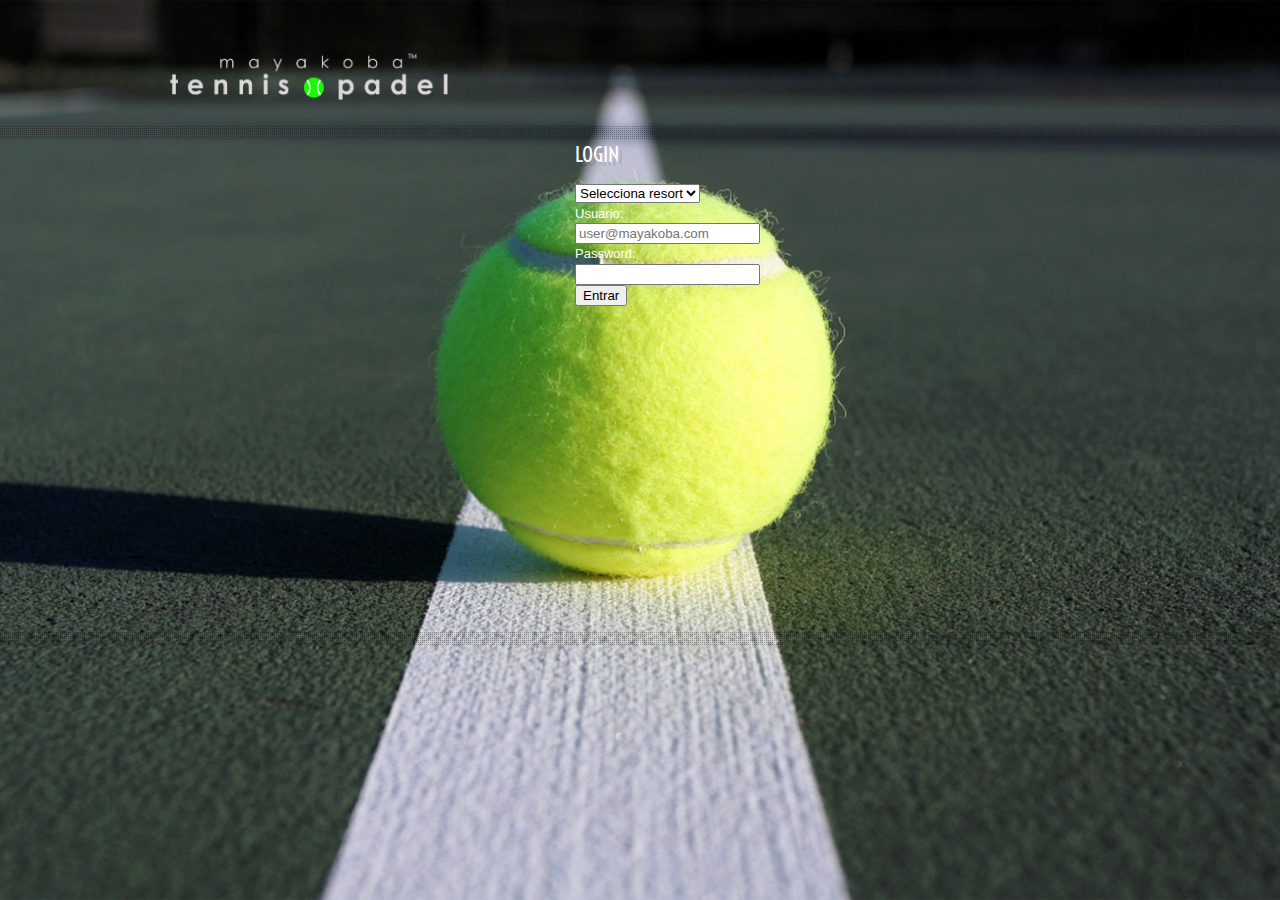
<file: index.html>
<!doctype html>
<html class="no-js">

	<head>
		<meta charset="utf-8"/>
		<title>CONDOMINIO MAYAKOBA</title>
		 
		<!--[if lt IE 9]>
			<script src="http://html5shim.googlecode.com/svn/trunk/html5.js"></script>
		<![endif]-->
		<link rel="stylesheet" media="all" href="css/style.css"/>
		<meta name="viewport" content="width=device-width, initial-scale=1"/>
		<!-- Adding "maximum-scale=1" fixes the Mobile Safari auto-zoom bug: http://filamentgroup.com/examples/iosScaleBug/ -->		
				
		<!-- JS -->
		<script src="js/jquery-1.7.1.min.js"></script>
		<script src="js/custom.js"></script>
		<script src="js/tabs.js"></script>
		<script src="js/css3-mediaqueries.js"></script>
		<script src="js/jquery.columnizer.min.js"></script>
		
		<!-- Isotope -->
		<script src="js/jquery.isotope.min.js"></script>
		
		<!-- Lof slider -->
		<script src="js/jquery.easing.js"></script>
		<script src="js/lof-slider.js"></script>
		<link rel="stylesheet" href="css/lof-slider.css" media="all"  /> 
		<!-- ENDS slider -->
		
		<!-- Tweet -->
		<link rel="stylesheet" href="css/jquery.tweet.css" media="all"  /> 
		<script src="js/tweet/jquery.tweet.js" ></script> 
		<!-- ENDS Tweet -->
		
		<!-- superfish -->
		<link rel="stylesheet" media="screen" href="css/superfish.css" /> 
		<script  src="js/superfish-1.4.8/js/hoverIntent.js"></script>
		<script  src="js/superfish-1.4.8/js/superfish.js"></script>
		<script  src="js/superfish-1.4.8/js/supersubs.js"></script>
		<!-- ENDS superfish -->
		
		<!-- prettyPhoto -->
		<script  src="js/prettyPhoto/js/jquery.prettyPhoto.js"></script>
		<link rel="stylesheet" href="js/prettyPhoto/css/prettyPhoto.css"  media="screen" />
		<!-- ENDS prettyPhoto -->
		
		<!-- poshytip -->
		<link rel="stylesheet" href="js/poshytip-1.1/src/tip-twitter/tip-twitter.css"  />
		<link rel="stylesheet" href="js/poshytip-1.1/src/tip-yellowsimple/tip-yellowsimple.css"  />
		<script  src="js/poshytip-1.1/src/jquery.poshytip.min.js"></script>
		<!-- ENDS poshytip -->
		
		<!-- JCarousel -->
		<script type="text/javascript" src="js/jquery.jcarousel.min.js"></script>
		<link rel="stylesheet" media="screen" href="css/carousel.css" /> 
		<!-- ENDS JCarousel -->
		
		<!-- GOOGLE FONTS -->
		<link href='http://fonts.googleapis.com/css?family=Voltaire' rel='stylesheet' type='text/css'>

		<!-- modernizr -->
		<script src="js/modernizr.js"></script>
		
		<!-- SKIN -->
		<link rel="stylesheet" media="all" href="css/skin.css"/>
		
		<!-- Less framework -->
		<link rel="stylesheet" media="all" href="css/lessframework.css"/>
		
		<!-- flexslider -->
		<link rel="stylesheet" href="css/flexslider.css" >
		<script src="js/jquery.flexslider.js"></script>
		
        <style>
			.login {
					 width: 130px;
					 margin: 0 auto;
				  }
        </style>
	</head>
	
	
	<body >
	
	
		<!-- HEADER -->
		<header>
			<div class="wrapper cf">
				
				<div id="logo">
					<a href="index.html"><img  src="img/logotenis.png" alt="Simpler" width="280px" height="53px"></a>
				</div>
				
				
			</div>
		</header>
		<!-- ENDS HEADER -->
		
		<!-- MAIN -->
		<div id="main">
			<div class="wrapper cf">
				<div class="login">
                	<h4><font color="#FFFFFF">LOGIN</font></h4>
                    <br>
                    <form name="login" action="../include/logueo.php" method="post" >
        			<select name="empresa">
                    	<option value="selecciona">Selecciona resort</option>
                    	<option value="Rosewood">Rosewood</option>
                        <option value="Fairmont">Fairmont</option>
                        <option value="Banyan Tree">Banyan Tree</option>
                        <option value="Andaz">Andaz</option>
                        <option value="Proshop">Proshop</option>
                    </select>
                    <br>
                    
                    <label><font color="#FFFFFF">Usuario:</font></label>
                        <input type="text" name="usuario"  placeholder="user@mayakoba.com" required />
                       <br>
                    <label><font color="#FFFFFF">Password:</font></label>
                        <input type="password" name="password"  class='password' />
                        <br>	<input type="submit" value="Entrar" name="submit" class='boton' />
                
                    </form>
			
				</div>
				
			<!-- featured -->
			
			
			
			
			</div><!-- ENDS WRAPPER -->
		</div>
		<!-- ENDS MAIN -->
		
		
		<!-- FOOTER -->
		<footer>
			
		</footer>
		<!-- ENDS FOOTER -->
		
	</body>
	
	
	
</html>
</file>
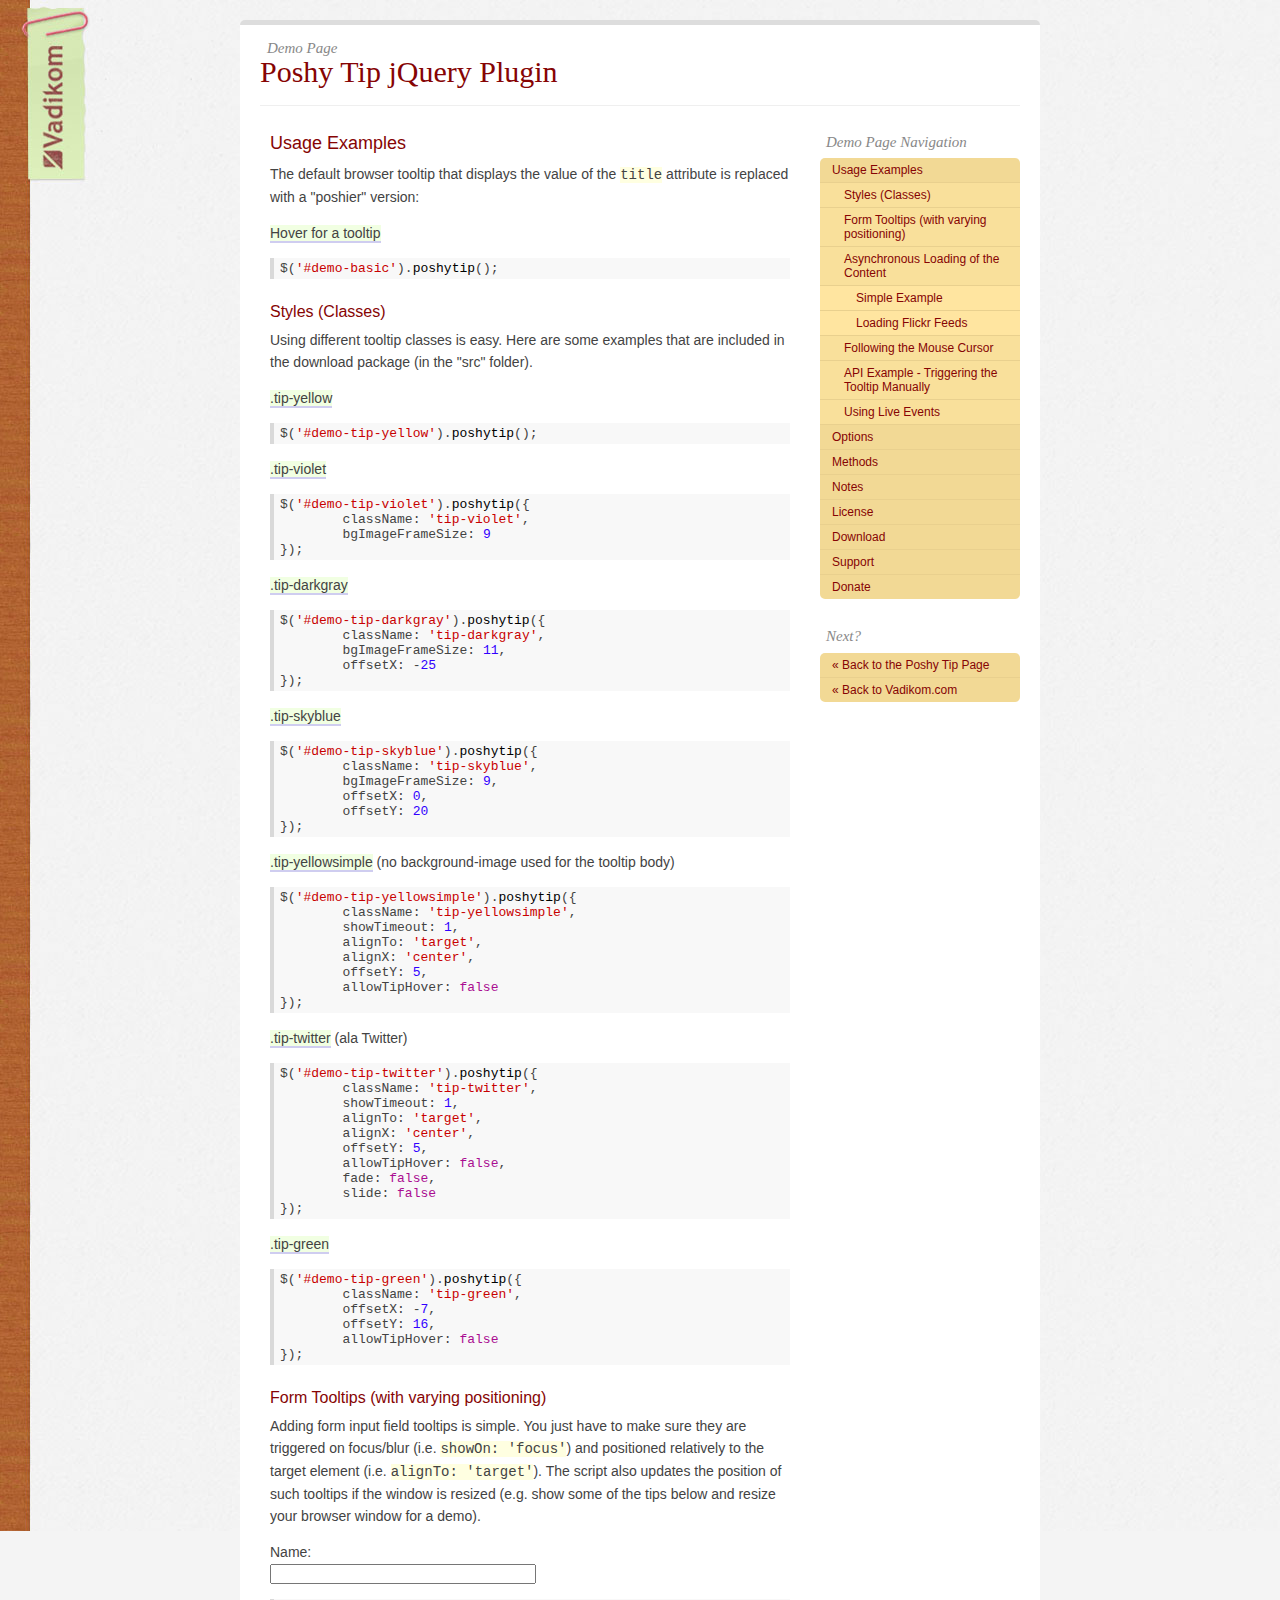
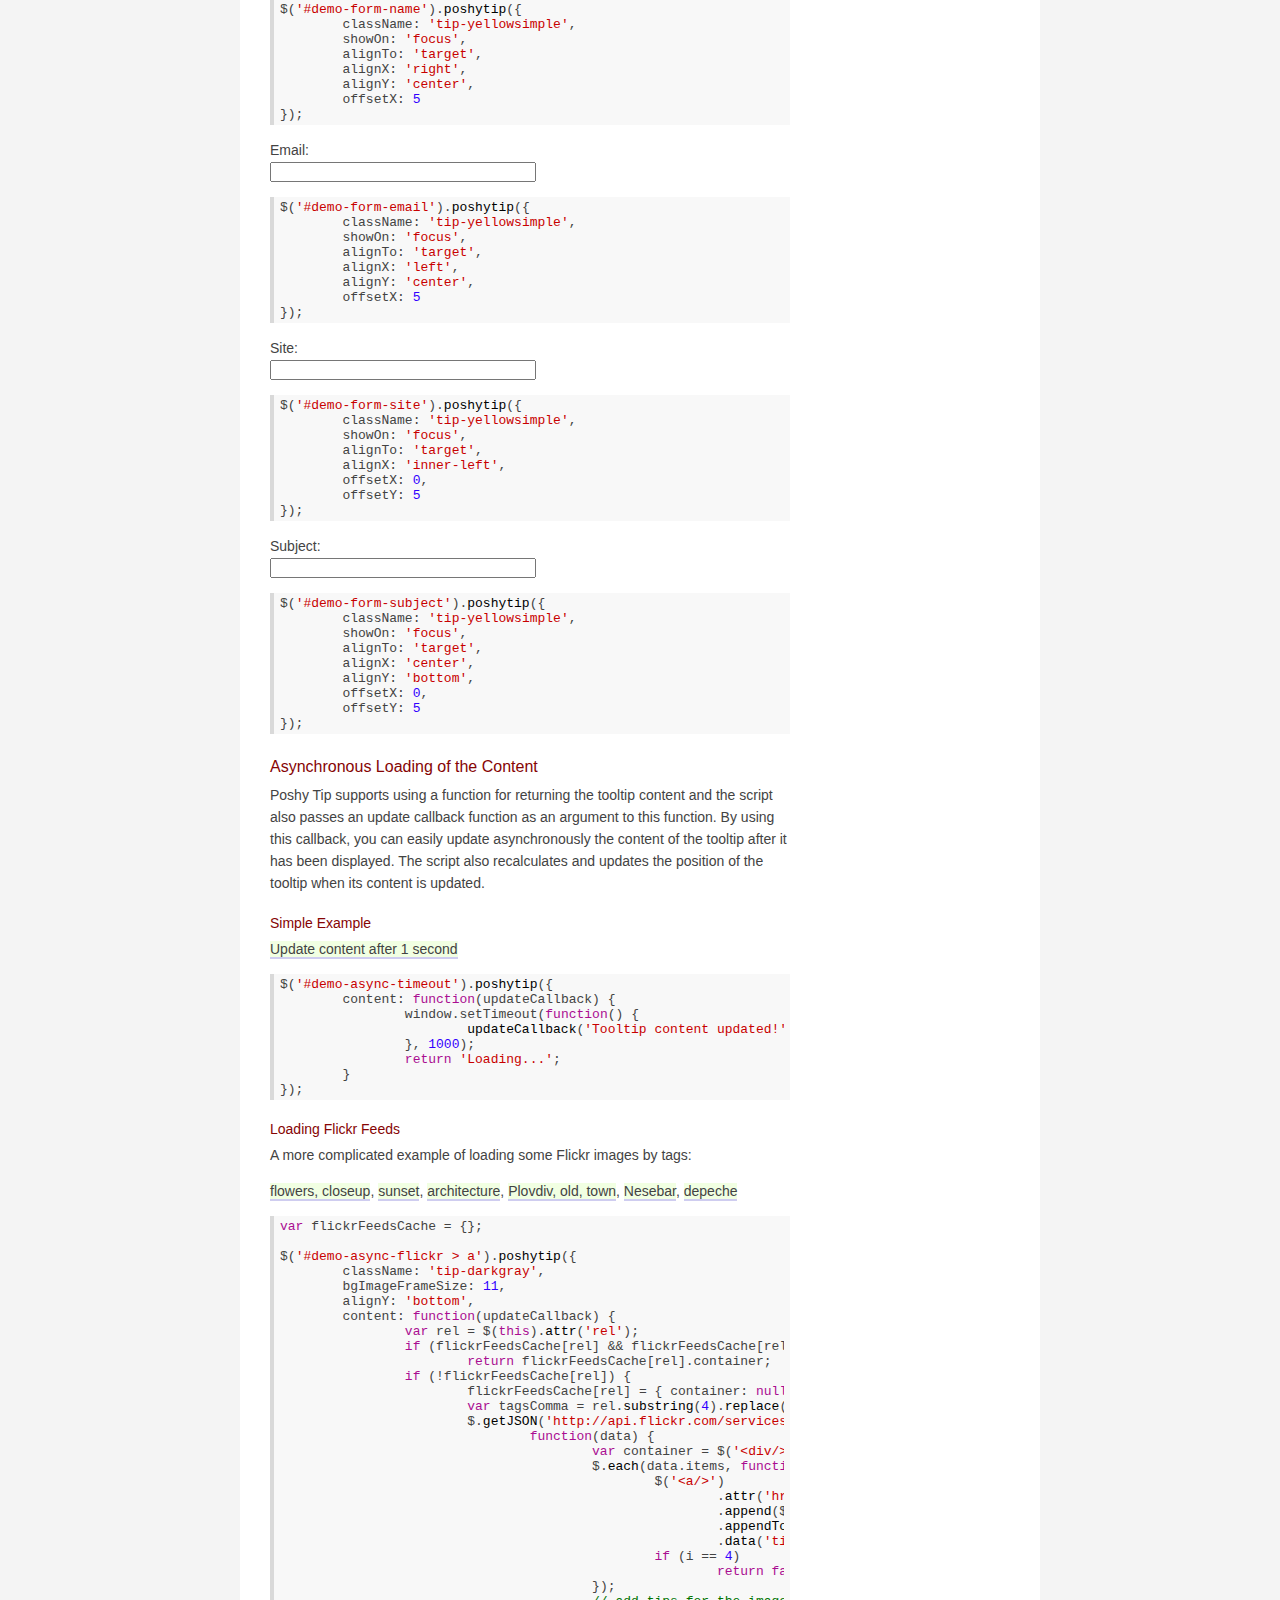
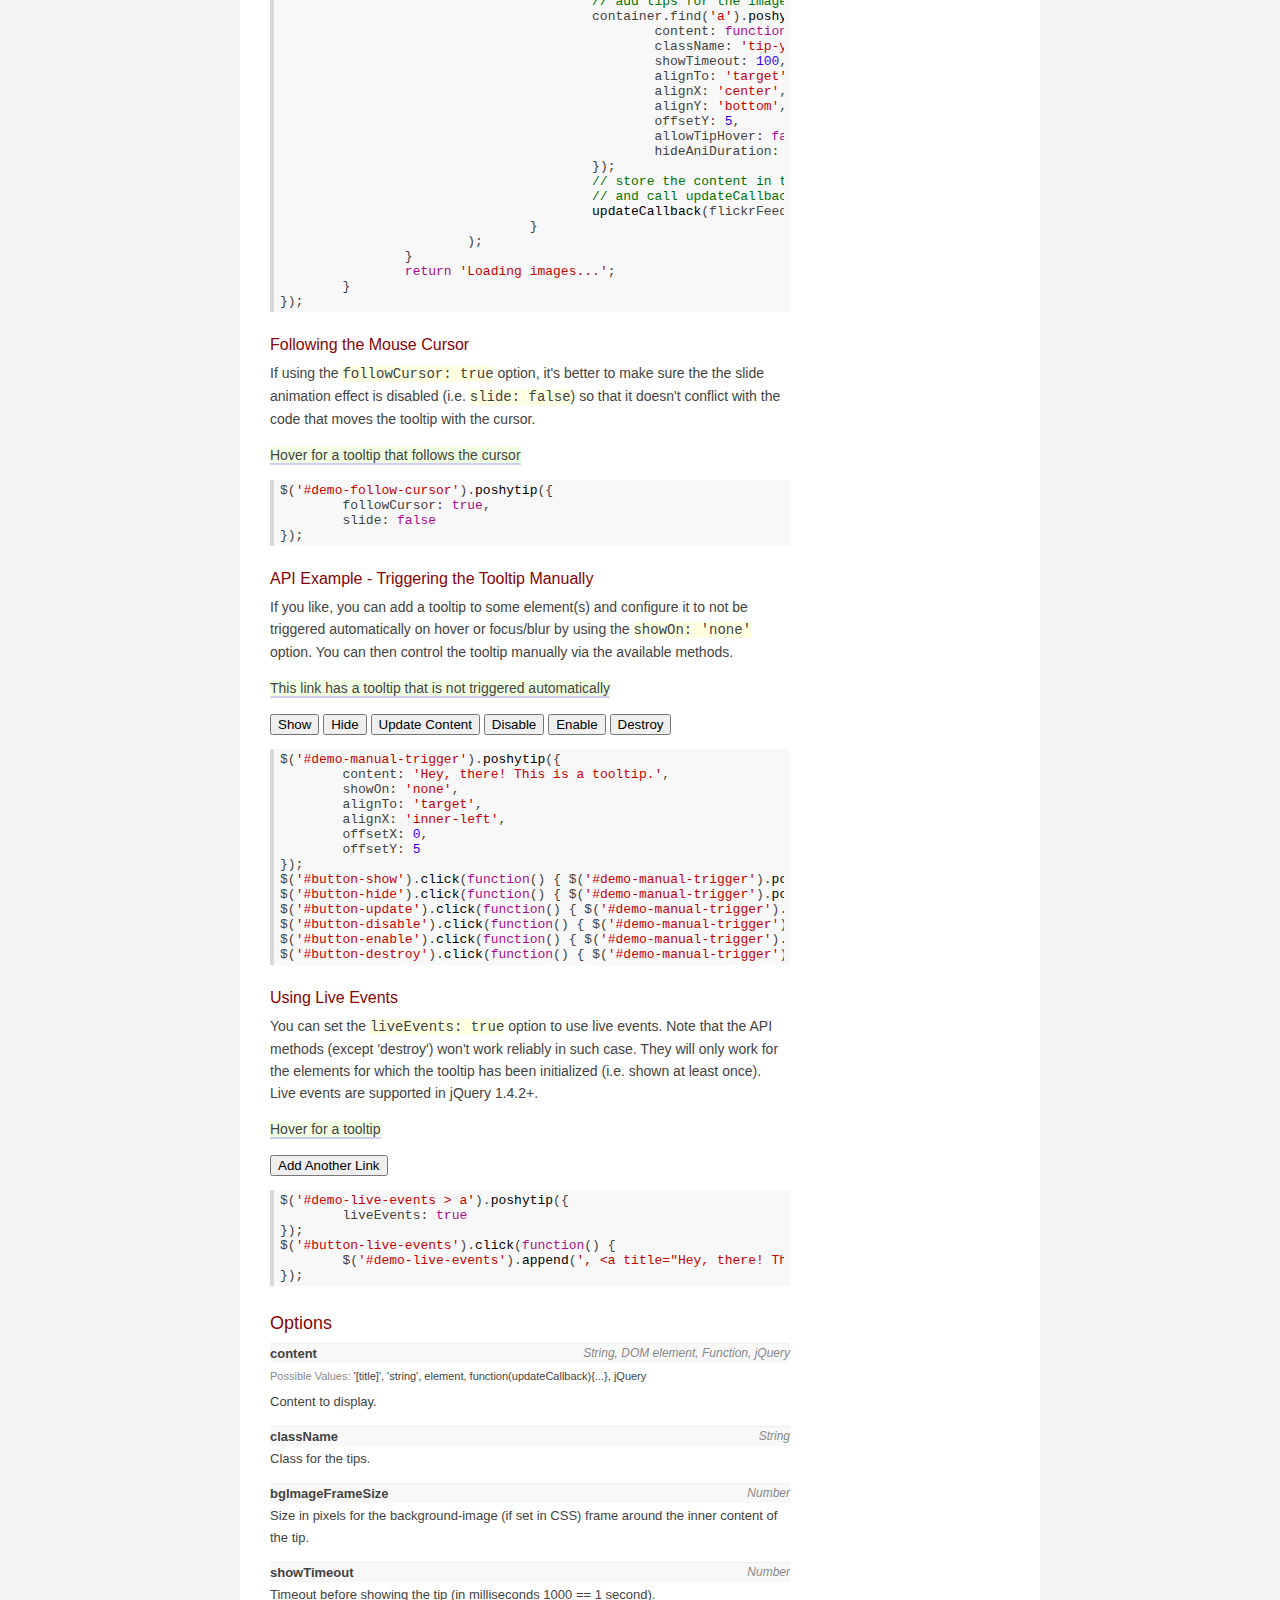
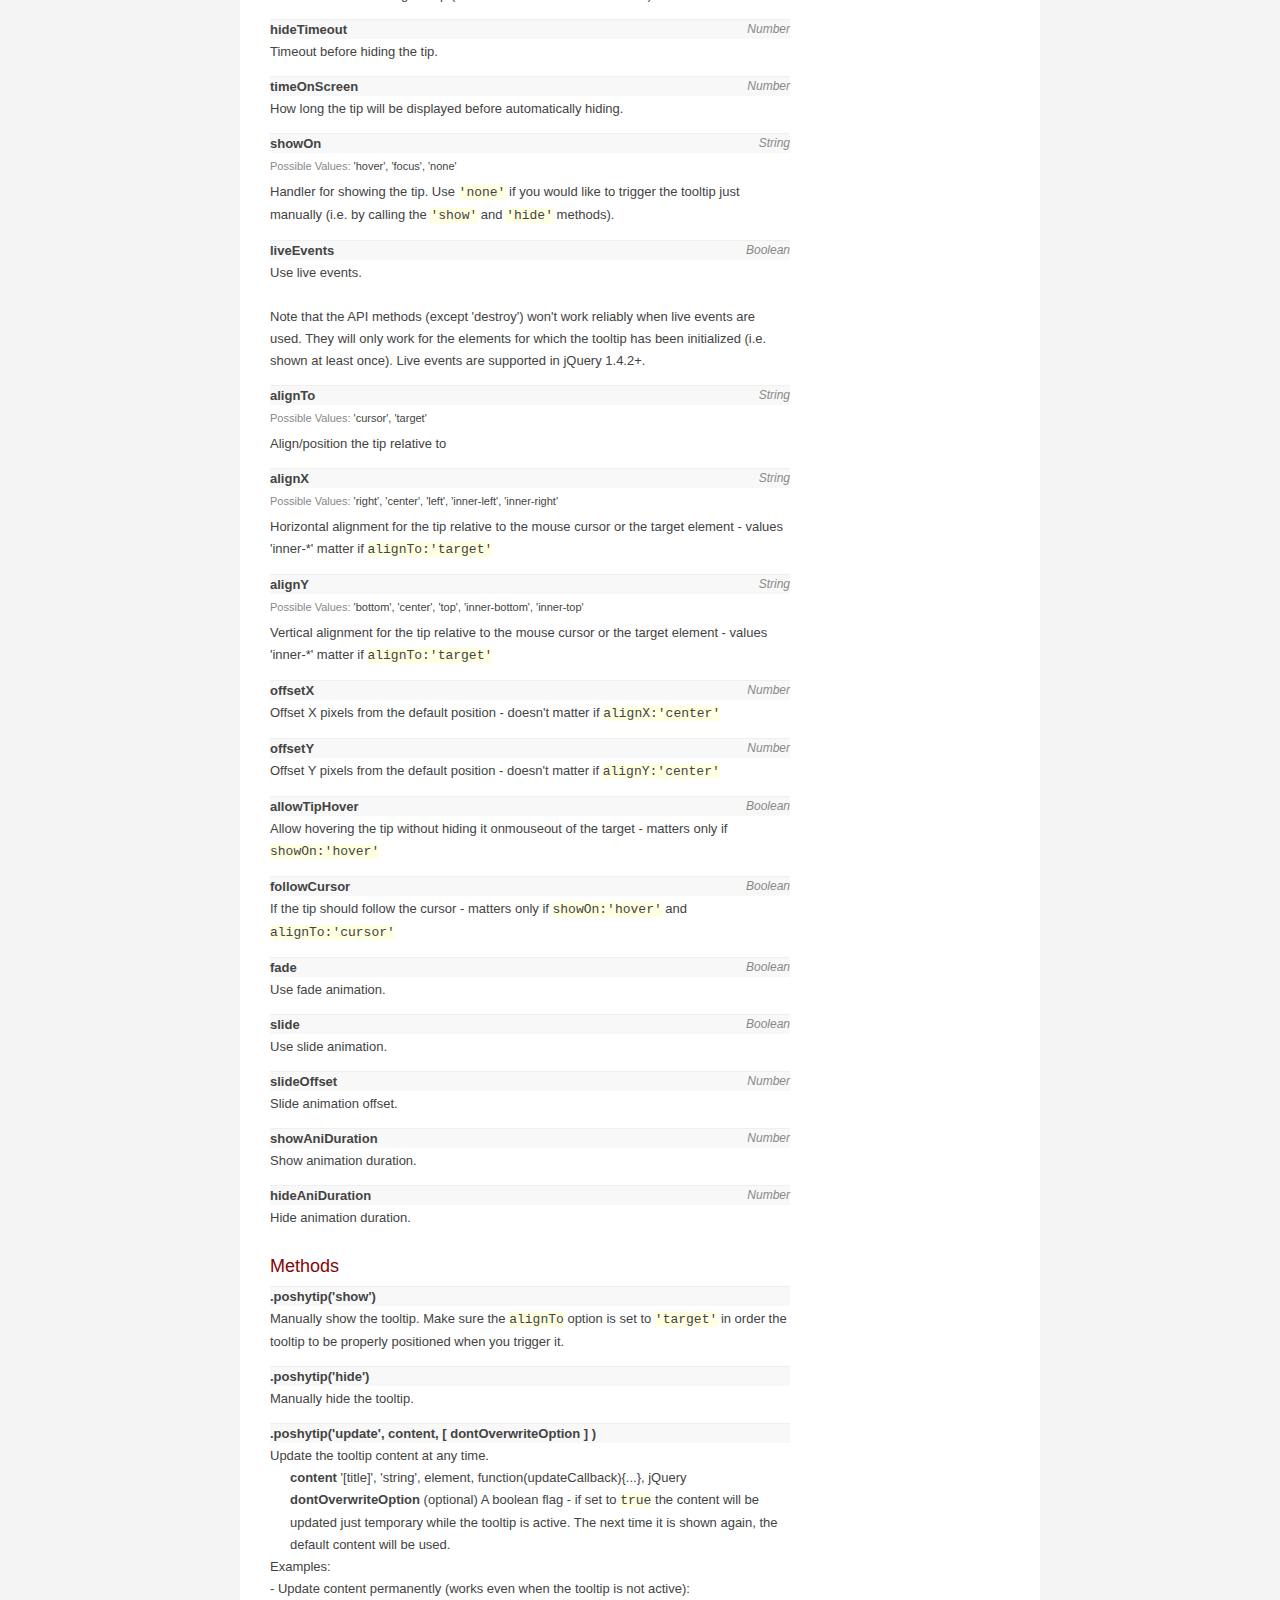
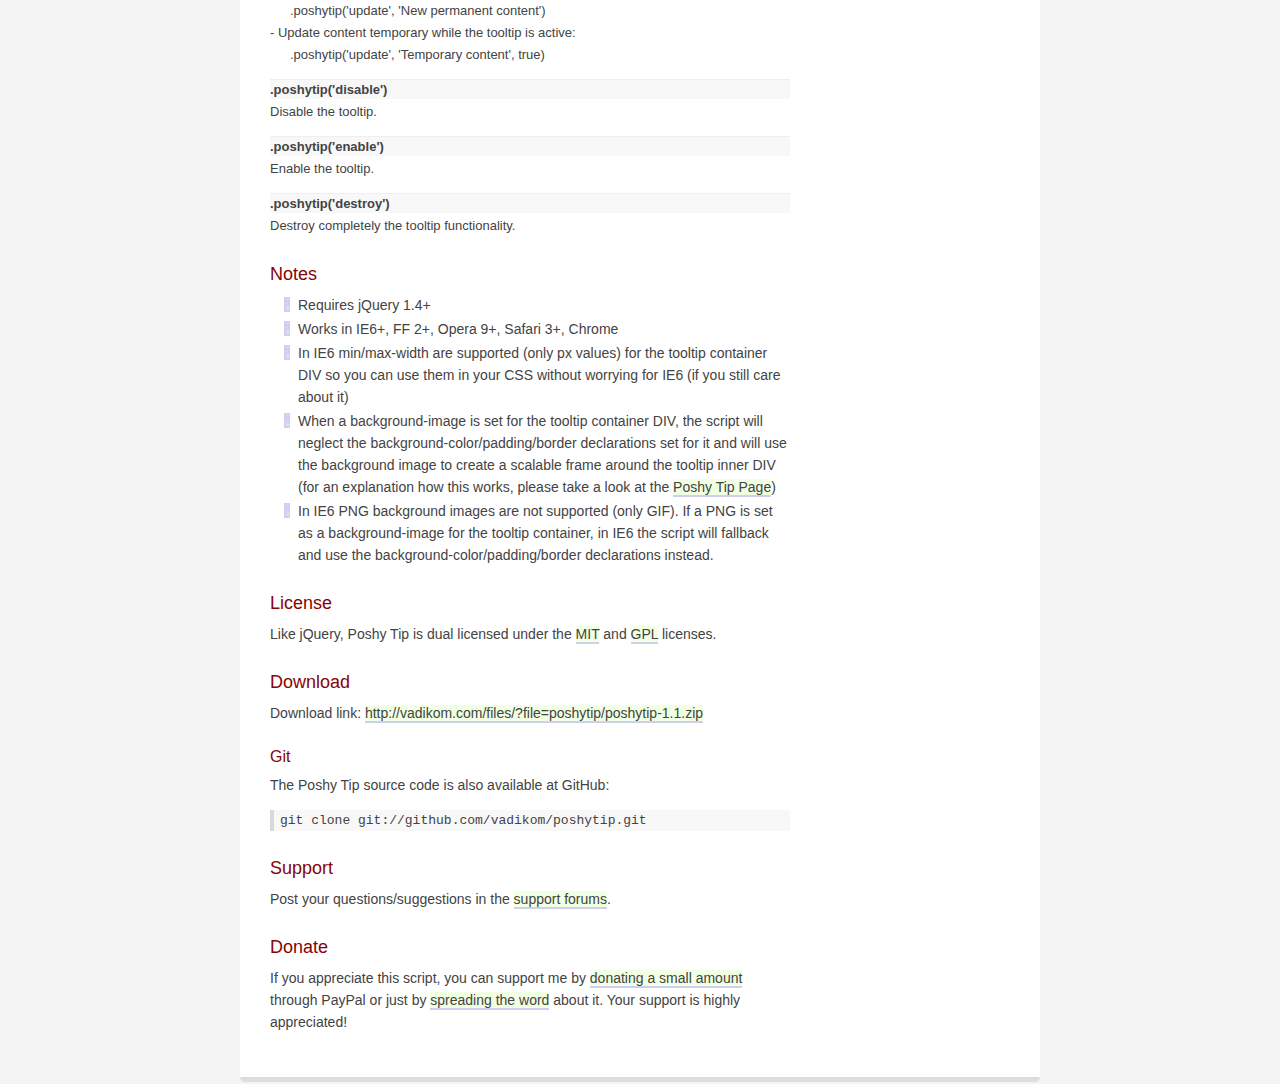
<file: js/poshytip-1.1/demo/demo.html>
<!DOCTYPE html PUBLIC "-//W3C//DTD XHTML 1.0 Strict//EN" "http://www.w3.org/TR/xhtml1/DTD/xhtml1-strict.dtd">
<html xmlns="http://www.w3.org/1999/xhtml" xml:lang="en" lang="en">
<head>
	<title>Poshy Tip jQuery Plugin Demo Page</title>
	<meta http-equiv="Content-Type" content="text/html;charset=iso-8859-1" />


	<!-- Tooltip classes -->
	<link rel="stylesheet" href="../src/tip-yellow/tip-yellow.css" type="text/css" />
	<link rel="stylesheet" href="../src/tip-violet/tip-violet.css" type="text/css" />
	<link rel="stylesheet" href="../src/tip-darkgray/tip-darkgray.css" type="text/css" />
	<link rel="stylesheet" href="../src/tip-skyblue/tip-skyblue.css" type="text/css" />
	<link rel="stylesheet" href="../src/tip-yellowsimple/tip-yellowsimple.css" type="text/css" />
	<link rel="stylesheet" href="../src/tip-twitter/tip-twitter.css" type="text/css" />
	<link rel="stylesheet" href="../src/tip-green/tip-green.css" type="text/css" />

	<!-- jQuery and the Poshy Tip plugin files -->
	<script type="text/javascript" src="includes/jquery-1.4.2.min.js"></script>
	<script type="text/javascript" src="../src/jquery.poshytip.js"></script>

	<!-- Setup examples on this page -->
	<script type="text/javascript">
		//<![CDATA[
		$(function(){

			$('#demo-basic').poshytip();
			$('#demo-tip-yellow').poshytip();
			$('#demo-tip-violet').poshytip({
				className: 'tip-violet',
				bgImageFrameSize: 9
			});
			$('#demo-tip-darkgray').poshytip({
				className: 'tip-darkgray',
				bgImageFrameSize: 11,
				offsetX: -25
			});
			$('#demo-tip-skyblue').poshytip({
				className: 'tip-skyblue',
				bgImageFrameSize: 9,
				offsetX: 0,
				offsetY: 20
			});
			$('#demo-tip-yellowsimple').poshytip({
				className: 'tip-yellowsimple',
				showTimeout: 1,
				alignTo: 'target',
				alignX: 'center',
				offsetY: 5,
				allowTipHover: false
			});
			$('#demo-tip-twitter').poshytip({
				className: 'tip-twitter',
				showTimeout: 1,
				alignTo: 'target',
				alignX: 'center',
				offsetY: 5,
				allowTipHover: false,
				fade: false,
				slide: false
			});
			$('#demo-tip-green').poshytip({
				className: 'tip-green',
				offsetX: -7,
				offsetY: 16,
				allowTipHover: false
			});
			$('#demo-form-name').poshytip({
				className: 'tip-yellowsimple',
				showOn: 'focus',
				alignTo: 'target',
				alignX: 'right',
				alignY: 'center',
				offsetX: 5
			});
			$('#demo-form-email').poshytip({
				className: 'tip-yellowsimple',
				showOn: 'focus',
				alignTo: 'target',
				alignX: 'left',
				alignY: 'center',
				offsetX: 5
			});
			$('#demo-form-site').poshytip({
				className: 'tip-yellowsimple',
				showOn: 'focus',
				alignTo: 'target',
				alignX: 'inner-left',
				offsetX: 0,
				offsetY: 5
			});
			$('#demo-form-subject').poshytip({
				className: 'tip-yellowsimple',
				showOn: 'focus',
				alignTo: 'target',
				alignX: 'center',
				alignY: 'bottom',
				offsetX: 0,
				offsetY: 5
			});
			$('#demo-async-timeout').poshytip({
				content: function(updateCallback) {
					window.setTimeout(function() {
						updateCallback('Tooltip content updated!');
					}, 1000);
					return 'Loading...';
				}
			});

			var flickrFeedsCache = {};
			$('#demo-async-flickr > a').poshytip({
				className: 'tip-darkgray',
				bgImageFrameSize: 11,
				alignY: 'bottom',
				content: function(updateCallback) {
					var rel = $(this).attr('rel');
					if (flickrFeedsCache[rel] && flickrFeedsCache[rel].container)
						return flickrFeedsCache[rel].container;
					if (!flickrFeedsCache[rel]) {
						flickrFeedsCache[rel] = { container: null };
						var tagsComma = rel.substring(4).replace('-', ',');
						$.getJSON('http://api.flickr.com/services/feeds/photos_public.gne?tags=' + tagsComma + '&tagmode=all&format=json&jsoncallback=?',
							function(data) {
								var container = $('<div/>').addClass('flickr-thumbs');
								$.each(data.items, function(i, item) {
									$('<a/>')
										.attr('href', item.link)
										.append($('<img/>').attr('src', item.media.m))
										.appendTo(container)
										.data('tip', '<strong>' + (item.title || '(no title)') + '</strong><br />by: ' + item.author.match(/\((.*)\)/)[1]);
									if (i == 4)
										return false;
								});
								// add tips for the images inside the main tip
								container.find('a').poshytip({
									content: function(){return $(this).data('tip');},
									className: 'tip-yellowsimple',
									showTimeout: 100,
									alignTo: 'target',
									alignX: 'center',
									alignY: 'bottom',
									offsetY: 5,
									allowTipHover: false,
									hideAniDuration: 0
								});
								// call the updateCallback function to update the content in the main tooltip
								// and also store the content in the cache
								updateCallback(flickrFeedsCache[rel].container = container);
							}
						);
					}
					return 'Loading images...';
				}
			});
			$('#demo-follow-cursor').poshytip({
				followCursor: true,
				slide: false
			});
			$('#demo-manual-trigger').poshytip({
				content: 'Hey, there! This is a tooltip.',
				showOn: 'none',
				alignTo: 'target',
				alignX: 'inner-left',
				offsetX: 0,
				offsetY: 5
			});
			$('#button-show').click(function() { $('#demo-manual-trigger').poshytip('show'); });
			$('#button-hide').click(function() { $('#demo-manual-trigger').poshytip('hide'); });
			$('#button-update').click(function() { $('#demo-manual-trigger').poshytip('update', 'I am a new content :)'); });
			$('#button-disable').click(function() { $('#demo-manual-trigger').poshytip('disable'); });
			$('#button-enable').click(function() { $('#demo-manual-trigger').poshytip('enable'); });
			$('#button-destroy').click(function() { $('#demo-manual-trigger').poshytip('destroy'); });
			$('#demo-live-events > a').poshytip({
				liveEvents: true
			});
			$('#button-live-events').click(function() {
				$('#demo-live-events').append(', <a title="Hey, there! This is a tooltip." href="#">Hover for a tooltip</a>');
			});

		});
		//]]>
	</script>
	<style type="text/css">
		.flickr-thumbs {
			overflow:hidden;
		}
		.flickr-thumbs a {
			float:left;
			display:block;
			margin:0 3px;
			border:1px solid #333;
		}
		.flickr-thumbs a:hover {
			border-color:#eee;
		}
		.flickr-thumbs img {
			display:block;
			width:60px;
			height:60px;
		}
	</style>


	<!-- Neglect these files - they are used just to make the demo page prettier -->
	<link rel="stylesheet" href="includes/demos.css" type="text/css" />
	<script type="text/javascript" src="includes/sh_main.min.js"></script>
	<script type="text/javascript" src="includes/demos.js"></script>
</head>

<body>

	<div id="holder">

		<div id="nav">
			<h2>Demo Page Navigation</h2>
			<ul>
				<li class="first"><a href="#examples">Usage Examples</a>
					<ul>
						<li><a href="#styles">Styles (Classes)</a></li>
						<li><a href="#form-tooltips">Form Tooltips (with varying positioning)</a></li>
						<li><a href="#async-content">Asynchronous Loading of the Content</a>
							<ul>
								<li><a href="#async-simple">Simple Example</a></li>
								<li><a href="#async-flickr-feeds">Loading Flickr Feeds</a></li>
							</ul>
						</li>
						<li><a href="#follow-cursor">Following the Mouse Cursor</a></li>
						<li><a href="#manual-trigger">API Example - Triggering the Tooltip Manually</a></li>
						<li><a href="#live-events">Using Live Events</a></li>
					</ul>
				</li>
				<li><a href="#options">Options</a></li>
				<li><a href="#methods">Methods</a></li>
				<li><a href="#notes">Notes</a></li>
				<li><a href="#license">License</a></li>
				<li><a href="#download">Download</a></li>
				<li><a href="#support">Support</a></li>
				<li class="last"><a href="#donate">Donate</a></li>
			</ul>
			<h2>Next?</h2>
			<ul>
				<li class="first"><a href="http://vadikom.com/tools/poshy-tip-jquery-plugin-for-stylish-tooltips/">&laquo; Back to the Poshy Tip Page</a></li>
				<li class="last"><a href="http://vadikom.com/">&laquo; Back to Vadikom.com</a></li>
			</ul>
		</div>

		<div id="content">
			<h1>Poshy Tip jQuery Plugin <span>Demo Page</span></h1>

			<h2 id="examples">Usage Examples</h2>

			<p>The default browser tooltip that displays the value of the <code>title</code> attribute is replaced with a "poshier" version:</p>

			<!-- #demo-basic -->
			<p><a id="demo-basic" title="Hey, there! This is a tooltip." href="#">Hover for a tooltip</a></p>
			<div class="code-block">
			<pre class="sh_javascript">$('#demo-basic').poshytip();</pre>
			</div>

			<h3 id="styles">Styles (Classes)</h3>

			<p>Using different tooltip classes is easy. Here are some examples that are included in the download package (in the "src" folder).</p>

			<!-- #demo-tip-yellow -->
			<p><a id="demo-tip-yellow" title="Hey, there! This is a tooltip." href="#">.tip-yellow</a></p>
			<div class="code-block">
			<pre class="sh_javascript">$('#demo-tip-yellow').poshytip();</pre>
			</div>

			<!-- #demo-tip-violet -->
			<p><a id="demo-tip-violet" title="Hey, there! This is a tooltip." href="#">.tip-violet</a></p>
			<div class="code-block">
			<pre class="sh_javascript">$('#demo-tip-violet').poshytip({
	className: 'tip-violet',
	bgImageFrameSize: 9
});</pre>
			</div>

			<!-- #demo-tip-darkgray -->
			<p><a id="demo-tip-darkgray" title="Hey, there! This is a tooltip." href="#">.tip-darkgray</a></p>
			<div class="code-block">
			<pre class="sh_javascript">$('#demo-tip-darkgray').poshytip({
	className: 'tip-darkgray',
	bgImageFrameSize: 11,
	offsetX: -25
});</pre>
			</div>

			<!-- #demo-tip-skyblue -->
			<p><a id="demo-tip-skyblue" title="Hey, there! This is a tooltip." href="#">.tip-skyblue</a></p>
			<div class="code-block">
			<pre class="sh_javascript">$('#demo-tip-skyblue').poshytip({
	className: 'tip-skyblue',
	bgImageFrameSize: 9,
	offsetX: 0,
	offsetY: 20
});</pre>
			</div>

			<!-- #demo-tip-yellowsquare -->
			<p><a id="demo-tip-yellowsimple" title="Hey, there! This is a tooltip." href="#">.tip-yellowsimple</a> (no background-image used for the tooltip body)</p>
			<div class="code-block">
			<pre class="sh_javascript">$('#demo-tip-yellowsimple').poshytip({
	className: 'tip-yellowsimple',
	showTimeout: 1,
	alignTo: 'target',
	alignX: 'center',
	offsetY: 5,
	allowTipHover: false
});</pre>
			</div>

			<!-- #demo-tip-twitter -->
			<p><a id="demo-tip-twitter" title="Follow vadikom" href="#">.tip-twitter</a> (ala Twitter)</p>
			<div class="code-block">
			<pre class="sh_javascript">$('#demo-tip-twitter').poshytip({
	className: 'tip-twitter',
	showTimeout: 1,
	alignTo: 'target',
	alignX: 'center',
	offsetY: 5,
	allowTipHover: false,
	fade: false,
	slide: false
});</pre>
			</div>

			<!-- #demo-tip-green -->
			<p><a id="demo-tip-green" title="Hey, there! This is a tooltip." href="#">.tip-green</a></p>
			<div class="code-block">
			<pre class="sh_javascript">$('#demo-tip-green').poshytip({
	className: 'tip-green',
	offsetX: -7,
	offsetY: 16,
	allowTipHover: false
});</pre>
			</div>

			<h3 id="form-tooltips">Form Tooltips (with varying positioning)</h3>

			<p>Adding form input field tooltips is simple. You just have to make sure they are triggered on focus/blur (i.e. <code>showOn: 'focus'</code>) and positioned relatively to the target element (i.e. <code>alignTo: 'target'</code>). The script also updates the position of such tooltips if the window is resized (e.g. show some of the tips below and resize your browser window for a demo).</p>

			<!-- #demo-form-name -->
			<p>
				<label for="demo-form-name">Name:</label><br />
				<input id="demo-form-name" type="text" size="30" title="Enter your name" />
			</p>
			<div class="code-block">
			<pre class="sh_javascript">$('#demo-form-name').poshytip({
	className: 'tip-yellowsimple',
	showOn: 'focus',
	alignTo: 'target',
	alignX: 'right',
	alignY: 'center',
	offsetX: 5
});</pre>
			</div>

			<!-- #demo-form-email -->
			<p>
				<label for="demo-form-email">Email:</label><br />
				<input id="demo-form-email" type="text" size="30" title="Enter a valid email" />
			</p>
			<div class="code-block">
			<pre class="sh_javascript">$('#demo-form-email').poshytip({
	className: 'tip-yellowsimple',
	showOn: 'focus',
	alignTo: 'target',
	alignX: 'left',
	alignY: 'center',
	offsetX: 5
});</pre>
			</div>

			<!-- #demo-form-site -->
			<p>
				<label for="demo-form-site">Site:</label><br />
				<input id="demo-form-site" type="text" size="30" title="Enter your website URL" />
			</p>
			<div class="code-block">
			<pre class="sh_javascript">$('#demo-form-site').poshytip({
	className: 'tip-yellowsimple',
	showOn: 'focus',
	alignTo: 'target',
	alignX: 'inner-left',
	offsetX: 0,
	offsetY: 5
});</pre>
			</div>

			<!-- #demo-form-subject -->
			<p>
				<label for="demo-form-subject">Subject:</label><br />
				<input id="demo-form-subject" type="text" size="30" title="Enter a subject" />
			</p>
			<div class="code-block">
			<pre class="sh_javascript">$('#demo-form-subject').poshytip({
	className: 'tip-yellowsimple',
	showOn: 'focus',
	alignTo: 'target',
	alignX: 'center',
	alignY: 'bottom',
	offsetX: 0,
	offsetY: 5
});</pre>
			</div>

			<h3 id="async-content">Asynchronous Loading of the Content</h3>

			<p>Poshy Tip supports using a function for returning the tooltip content and the script also passes an update callback function as an argument to this function. By using this callback, you can easily update asynchronously the content of the tooltip after it has been displayed. The script also recalculates and updates the position of the tooltip when its content is updated.</p>

			<h4 id="async-simple">Simple Example</h4>

			<!-- #demo-async-timeout -->
			<p><a id="demo-async-timeout" href="#">Update content after 1 second</a></p>
			<div class="code-block">
			<pre class="sh_javascript">$('#demo-async-timeout').poshytip({
	content: function(updateCallback) {
		window.setTimeout(function() {
			updateCallback('Tooltip content updated!');
		}, 1000);
		return 'Loading...';
	}
});</pre>
			</div>

			<h4 id="async-flickr-feeds">Loading Flickr Feeds</h4>

			<p>A more complicated example of loading some Flickr images by tags:</p>

			<!-- #demo-async-flickr -->
			<p id="demo-async-flickr"><a rel="tag-flowers-closeup" href="#">flowers, closeup</a>, <a rel="tag-sunset" href="#">sunset</a>, <a rel="tag-architecture" href="#">architecture</a>, <a rel="tag-Plovdiv-old-town" href="#">Plovdiv, old, town</a>, <a rel="tag-Nesebar" href="#">Nesebar</a>, <a rel="tag-depeche" href="#">depeche</a></p>


			<div class="code-block">
			<pre class="sh_javascript">var flickrFeedsCache = {};

$('#demo-async-flickr &gt; a').poshytip({
	className: 'tip-darkgray',
	bgImageFrameSize: 11,
	alignY: 'bottom',
	content: function(updateCallback) {
		var rel = $(this).attr('rel');
		if (flickrFeedsCache[rel] &amp;&amp; flickrFeedsCache[rel].container)
			return flickrFeedsCache[rel].container;
		if (!flickrFeedsCache[rel]) {
			flickrFeedsCache[rel] = { container: null };
			var tagsComma = rel.substring(4).replace('-', ',');
			$.getJSON('http://api.flickr.com/services/feeds/photos_public.gne?tags=' + tagsComma + '&amp;tagmode=all&amp;format=json&amp;jsoncallback=?',
				function(data) {
					var container = $('&lt;div/&gt;').addClass('flickr-thumbs');
					$.each(data.items, function(i, item) {
						$('&lt;a/&gt;')
							.attr('href', item.link)
							.append($('&lt;img/&gt;').attr('src', item.media.m))
							.appendTo(container)
							.data('tip', '&lt;strong&gt;' + (item.title || '(no title)') + '&lt;/strong&gt;&lt;br /&gt;by: ' + item.author.match(/\((.*)\)/)[1]);
						if (i == 4)
							return false;
					});
					// add tips for the images inside the main tip
					container.find('a').poshytip({
						content: function(){return $(this).data('tip');},
						className: 'tip-yellowsimple',
						showTimeout: 100,
						alignTo: 'target',
						alignX: 'center',
						alignY: 'bottom',
						offsetY: 5,
						allowTipHover: false,
						hideAniDuration: 0
					});
					// store the content in the cache
					// and call updateCallback() to update the content in the main tooltip
					updateCallback(flickrFeedsCache[rel].container = container);
				}
			);
		}
		return 'Loading images...';
	}
});</pre>
			</div>

			<h3 id="follow-cursor">Following the Mouse Cursor</h3>

			<p>If using the <code>followCursor: true</code> option, it's better to make sure the the slide animation effect is disabled (i.e. <code>slide: false</code>) so that it doesn't conflict with the code that moves the tooltip with the cursor.</p>

			<!-- #demo-follow-cursor -->
			<p><a id="demo-follow-cursor" title="Hey, there! This is a tooltip." href="#">Hover for a tooltip that follows the cursor</a></p>
			<div class="code-block">
			<pre class="sh_javascript">$('#demo-follow-cursor').poshytip({
	followCursor: true,
	slide: false
});</pre>
			</div>

			<h3 id="manual-trigger">API Example - Triggering the Tooltip Manually</h3>

			<p>If you like, you can add a tooltip to some element(s) and configure it to not be triggered automatically on hover or focus/blur by using the <code>showOn: 'none'</code> option. You can then control the tooltip manually via the available methods.</p>

			<!-- #demo-manual-trigger -->
			<p><a id="demo-manual-trigger" href="#">This link has a tooltip that is not triggered automatically</a></p>
			<p><button id="button-show">Show</button> <button id="button-hide">Hide</button> <button id="button-update">Update Content</button> <button id="button-disable">Disable</button> <button id="button-enable">Enable</button> <button id="button-destroy">Destroy</button></p>
			<div class="code-block">
			<pre class="sh_javascript">$('#demo-manual-trigger').poshytip({
	content: 'Hey, there! This is a tooltip.',
	showOn: 'none',
	alignTo: 'target',
	alignX: 'inner-left',
	offsetX: 0,
	offsetY: 5
});
$('#button-show').click(function() { $('#demo-manual-trigger').poshytip('show'); });
$('#button-hide').click(function() { $('#demo-manual-trigger').poshytip('hide'); });
$('#button-update').click(function() { $('#demo-manual-trigger').poshytip('update', 'I am a new content :)'); });
$('#button-disable').click(function() { $('#demo-manual-trigger').poshytip('disable'); });
$('#button-enable').click(function() { $('#demo-manual-trigger').poshytip('enable'); });
$('#button-destroy').click(function() { $('#demo-manual-trigger').poshytip('destroy'); });</pre>
			</div>

			<h3 id="live-events">Using Live Events</h3>

			<p>You can set the <code>liveEvents: true</code> option to use live events. Note that the API methods (except 'destroy') won't work reliably in such case. They will only work for the elements for which the tooltip has been initialized (i.e. shown at least once). Live events are supported in jQuery 1.4.2+.</p>

			<!-- #demo-live-events -->
			<p id="demo-live-events"><a title="Hey, there! This is a tooltip." href="#">Hover for a tooltip</a></p>
			<p><button id="button-live-events">Add Another Link</button></p>
			<div class="code-block">
			<pre class="sh_javascript">$('#demo-live-events &gt; a').poshytip({
	liveEvents: true
});
$('#button-live-events').click(function() {
	$('#demo-live-events').append(', &lt;a title="Hey, there! This is a tooltip." href="#"&gt;Hover for a tooltip&lt;/a&gt;');
});</pre>
			</div>

			<h2 id="options">Options</h2>

			<dl class="options">
				<dt><strong>content</strong> <i>String, DOM element, Function, jQuery</i></dt>
				<dd><div class="possible-values">Possible Values: <span>'[title]', 'string', element, function(updateCallback){...}, jQuery</span></div>Content to display.</dd>

				<dt><strong>className</strong> <i>String</i></dt>
				<dd>Class for the tips.</dd>

				<dt><strong>bgImageFrameSize</strong> <i>Number</i></dt>
				<dd>Size in pixels for the background-image (if set in CSS) frame around the inner content of the tip.</dd>

				<dt><strong>showTimeout</strong> <i>Number</i></dt>
				<dd>Timeout before showing the tip (in milliseconds 1000 == 1 second).</dd>

				<dt><strong>hideTimeout</strong> <i>Number</i></dt>
				<dd>Timeout before hiding the tip.</dd>

				<dt><strong>timeOnScreen</strong> <i>Number</i></dt>
				<dd>How long the tip will be displayed before automatically hiding.</dd>

				<dt><strong>showOn</strong> <i>String</i></dt>
				<dd><div class="possible-values">Possible Values: <span>'hover', 'focus', 'none'</span></div>Handler for showing the tip. Use <code>'none'</code> if you would like to trigger the tooltip just manually (i.e. by calling the <code>'show'</code> and <code>'hide'</code> methods).</dd>

				<dt><strong>liveEvents</strong> <i>Boolean</i></dt>
				<dd>Use live events.<br /><br />Note that the API methods (except 'destroy') won't work reliably when live events are used. They will only work for the elements for which the tooltip has been initialized (i.e. shown at least once). Live events are supported in jQuery 1.4.2+.</dd>

				<dt><strong>alignTo</strong> <i>String</i></dt>
				<dd><div class="possible-values">Possible Values: <span>'cursor', 'target'</span></div>Align/position the tip relative to</dd>

				<dt><strong>alignX</strong> <i>String</i></dt>
				<dd><div class="possible-values">Possible Values: <span>'right', 'center', 'left', 'inner-left', 'inner-right'</span></div>Horizontal alignment for the tip relative to the mouse cursor or the target element - values 'inner-*' matter if <code>alignTo:'target'</code></dd>

				<dt><strong>alignY</strong> <i>String</i></dt>
				<dd><div class="possible-values">Possible Values: <span>'bottom', 'center', 'top', 'inner-bottom', 'inner-top'</span></div>Vertical alignment for the tip relative to the mouse cursor or the target element - values 'inner-*' matter if <code>alignTo:'target'</code></dd>

				<dt><strong>offsetX</strong> <i>Number</i></dt>
				<dd>Offset X pixels from the default position - doesn't matter if <code>alignX:'center'</code></dd>

				<dt><strong>offsetY</strong> <i>Number</i></dt>
				<dd>Offset Y pixels from the default position - doesn't matter if <code>alignY:'center'</code></dd>

				<dt><strong>allowTipHover</strong> <i>Boolean</i></dt>
				<dd>Allow hovering the tip without hiding it onmouseout of the target - matters only if <code>showOn:'hover'</code></dd>

				<dt><strong>followCursor</strong> <i>Boolean</i></dt>
				<dd>If the tip should follow the cursor - matters only if <code>showOn:'hover'</code> and <code>alignTo:'cursor'</code></dd>

				<dt><strong>fade</strong> <i>Boolean</i></dt>
				<dd>Use fade animation.</dd>

				<dt><strong>slide</strong> <i>Boolean</i></dt>
				<dd>Use slide animation.</dd>

				<dt><strong>slideOffset</strong> <i>Number</i></dt>
				<dd>Slide animation offset.</dd>

				<dt><strong>showAniDuration</strong> <i>Number</i></dt>
				<dd>Show animation duration.</dd>

				<dt><strong>hideAniDuration</strong> <i>Number</i></dt>
				<dd>Hide animation duration.</dd>
			</dl>

			<h2 id="methods">Methods</h2>

			<dl class="options">
				<dt><strong>.poshytip('show')</strong></dt>
				<dd>Manually show the tooltip. Make sure the <code>alignTo</code> option is set to <code>'target'</code> in order the tooltip to be properly positioned when you trigger it.</dd>

				<dt><strong>.poshytip('hide')</strong></dt>
				<dd>Manually hide the tooltip.</dd>

				<dt><strong>.poshytip('update', content, [ dontOverwriteOption ] )</strong></dt>
				<dd>Update the tooltip content at any time.<div class="signature"><strong>content</strong> '[title]', 'string', element, function(updateCallback){...}, jQuery<br /><strong>dontOverwriteOption</strong> (optional) A boolean flag - if set to <code>true</code> the content will be updated just temporary while the tooltip is active. The next time it is shown again, the default content will be used.</div>Examples:<br /> - Update content permanently (works even when the tooltip is not active):<div class="signature">.poshytip('update', 'New permanent content')</div> - Update content temporary while the tooltip is active:<div class="signature">.poshytip('update', 'Temporary content', true)</div></dd>

				<dt><strong>.poshytip('disable')</strong></dt>
				<dd>Disable the tooltip.</dd>

				<dt><strong>.poshytip('enable')</strong></dt>
				<dd>Enable the tooltip.</dd>

				<dt><strong>.poshytip('destroy')</strong></dt>
				<dd>Destroy completely the tooltip functionality.</dd>
			</dl>

			<h2 id="notes">Notes</h2>

			<ul>
				<li>Requires jQuery 1.4+</li>
				<li>Works in IE6+, FF 2+, Opera 9+, Safari 3+, Chrome</li>
				<li>In IE6 min/max-width are supported (only px values) for the tooltip container DIV so you can use them in your CSS without worrying for IE6 (if you still care about it)</li>
				<li>When a background-image is set for the tooltip container DIV, the script will neglect the background-color/padding/border declarations set for it and will use the background image to create a scalable frame around the tooltip inner DIV (for an explanation how this works, please take a look at the <a href="http://vadikom.com/tools/poshy-tip-jquery-plugin-for-stylish-tooltips/">Poshy Tip Page</a>)</li>
				<li>In IE6 PNG background images are not supported (only GIF). If a PNG is set as a background-image for the tooltip container, in IE6 the script will fallback and use the background-color/padding/border declarations instead.</li>
			</ul>

			<h2 id="license">License</h2>

			<p>Like jQuery, Poshy Tip is dual licensed under the <a href="http://github.com/vadikom/poshytip/raw/master/MIT-LICENSE.txt">MIT</a> and <a href="http://github.com/vadikom/poshytip/raw/master/GPL-LICENSE.txt">GPL</a> licenses.</p>

			<h2 id="download">Download</h2>

			<p>Download link: <a href="http://vadikom.com/files/?file=poshytip/poshytip-1.1.zip">http://vadikom.com/files/?file=poshytip/poshytip-1.1.zip</a></p>

			<h3>Git</h3>

			<p>The Poshy Tip source code is also available at GitHub:</p>
			<div class="code-block">
			<pre class="sh_html">git clone git://github.com/vadikom/poshytip.git</pre>
			</div>

			<h2 id="support">Support</h2>

			<p>Post your questions/suggestions in the <a href="http://www.smartmenus.org/forum/">support forums</a>.</p>

			<h2 id="donate">Donate</h2>

			<p>If you appreciate this script, you can support me by <a href="https://www.paypal.com/cgi-bin/webscr?cmd=_donations&amp;business=paypal@vadikom.com&amp;no_shipping=1&amp;currency_code=USD&amp;item_name=Poshy+Tip+jQuery+Plugin+Development" rel="nofollow">donating a small amount</a> through PayPal or just by <a href="http://www.addtoany.com/share_save?linkname=Poshy%20Tip%20-%20Tooltip%20Plugin%20for%20jQuery%20-%20Vadikom&amp;linkurl=http://vadikom.com/tools/poshy-tip-jquery-plugin-for-stylish-tooltips/" rel="nofollow">spreading the word</a> about it. Your support is highly appreciated!</p>
		</div>

	</div>

</body>
</html>
</file>
<file: css/lof-slider.css>
/* Vars ----------------------------------------------------*//* Mixins ----------------------------------------------------*//*  slider layout ----------------------------------------------------*/.lof-slidecontent,
.main-slider-content {
  width: 940px;
  height: 367px;
}
.lof-slidecontent {
  position: relative;
  overflow: hidden;
  height: 440px;
  /* Extra Space for the navigator 367 + 73 */

  /* Description ----------------------------------------------------*/
  /* Navigator ----------------------------------------------------*/
}
.lof-slidecontent .preload {
  height: 100%;
  width: 100%;
  position: absolute;
  top: 0;
  left: 0;
  z-index: 100000;
  text-align: center;
  background: #ffffff;
}
.lof-slidecontent .preload div {
  height: 100%;
  width: 100%;
  background: transparent url(../img/load-indicator.gif) no-repeat scroll 50% 50%;
}
.lof-slidecontent .sliders-wrapper {
  position: relative;
  height: 100%;
  width: 900px;
  z-index: 3px;
  overflow: hidden;
}
.lof-slidecontent ul.sliders-wrap-inner {
  overflow: hidden;
  background: transparent url(../img/load-indicator.gif) no-repeat scroll 50% 50%;
  padding: 0px;
  margin: 0;
  position: absolute;
  overflow: hidden;
}
.lof-slidecontent ul.sliders-wrap-inner li {
  overflow: hidden;
  padding: 0px;
  margin: 0px;
  float: left;
  position: relative;
}
.lof-slidecontent .lof-opacity li {
  position: absolute;
  top: 0;
  left: 0;
  float: inherit;
}
.lof-slidecontent .item-meta a:hover {
  text-decoration: underline;
}
.lof-slidecontent .item-meta i {
  font-size: 70%;
}
.lof-slidecontent .slider-description {
  -webkit-transition: all 0.3s ease;
  -moz-transition: all 0.3s ease;
  -o-transition: all 0.3s ease;
  transition: all 0.3s ease;
  opacity: 0;
  z-index: 100px;
  position: absolute;
  bottom: 50px;
  left: 0px;
  width: 350px;
  background: #2d2d2d;
  box-shadow: 4px 4px 0 0 rgba(0, 0, 0, 0.2);
  min-height: 100px;
  padding: 15px;
  font-size: 11px;
  line-height: 1.5em;
}
.lof-slidecontent .slider-description p {
  color: #dcd2be;
}
.lof-slidecontent .slider-description h4 {
  font-family: "Voltaire", Arial, Verdana, sans-serif;
  margin: 10px 0;
  padding: 0;
  text-transform: uppercase;
  margin-bottom: 15px;
}
.lof-slidecontent .slider-description a.link {
  display: table;
  margin-top: 18px;
  padding: 3px;
  background: #cb5432;
  color: #000;
}
.lof-slidecontent .main-slider-content:hover .slider-description {
  opacity: 1;
}
.lof-slidecontent .navigator-content {
  position: absolute;
  bottom: 0px;
  left: 0px;
  padding: 0px 0px;
}
.lof-slidecontent .navigator-content .button-next,
.lof-slidecontent .navigator-content .button-previous,
.lof-slidecontent .navigator-content .button-control {
  opacity: 0;
  position: absolute;
  bottom: 73px;
  right: 0px;
  display: block;
  width: 30px;
  height: 30px;
  color: #FFF;
  cursor: pointer;
}
.lof-slidecontent .navigator-content .button-next {
  float: left;
  text-indent: -999px;
  background: url(../img/arrow-right-dark.png) center center no-repeat #cb5432;
}
.lof-slidecontent .navigator-content .button-previous {
  float: left;
  text-indent: -999px;
  right: 30px;
  background: url(../img/arrow-left-dark.png) center center no-repeat #cb5432;
}
.lof-slidecontent .navigator-content .button-control {
  float: left;
  text-indent: -999px;
  right: 60px;
  background: url(../img/button-control.png) center center no-repeat #cb5432;
}
.lof-slidecontent .navigator-content .hover-stop,
.lof-slidecontent .navigator-content .action-start {
  background: url(../img/button-control-play.png) center center no-repeat rgba(0, 0, 0, 0.8);
}
.lof-slidecontent .navigator-wrapper {
  position: relative;
  z-index: 10;
  height: 180px;
  width: 1310px;
  overflow: hidden;
  color: #fff;
  float: left;
}
.lof-slidecontent .navigator-wrap-inner {
  top: 0;
  padding: 0;
  margin: 0;
  position: absolute;
  width: 100%;
}
.lof-slidecontent .navigator-wrap-inner li {
  cursor: hand;
  cursor: pointer;
  list-style: none;
  padding: 0;
  margin-left: 0px;
  overflow: hidden;
  float: left;
  display: block;
  text-align: center;
  background: #cb5432;
}
.lof-slidecontent .navigator-wrap-inner li img {
  -webkit-transition: all 0.3s ease;
  -moz-transition: all 0.3s ease;
  -o-transition: all 0.3s ease;
  transition: all 0.3s ease;
}
.lof-slidecontent .navigator-wrap-inner li img:hover {
  opacity: 0.2;
}
.lof-slidecontent:hover .button-previous {
  opacity: 1;
}
.lof-slidecontent:hover .button-next {
  opacity: 1;
}
.lof-slidecontent:hover .button-control {
  opacity: 1;
}
</file>
<file: css/superfish.css>
/*** ESSENTIAL STYLES ***/

.sf-menu, .sf-menu * {
	margin:			0;
	padding:		0;
	list-style:		none;
}
.sf-menu {
	
}
.sf-menu ul {
	position:		absolute;
	top:			-999em;
	width:			10em; /* left offset of submenus need to match (see below) */
}
.sf-menu ul li {
	width:			100%;
}
.sf-menu li:hover {
	visibility:		inherit; /* fixes IE7 'sticky bug' */
}
.sf-menu li {
	float:			left;
	position:		relative;
}
.sf-menu a {
	display:		block;
	position:		relative;
}
.sf-menu li:hover ul,
.sf-menu li.sfHover ul {
	left:			0;
	top:			2.5em; /* match top ul list item height */
	z-index:		99;
}
ul.sf-menu li:hover li ul,
ul.sf-menu li.sfHover li ul {
	top:			-999em;
}
ul.sf-menu li li:hover ul,
ul.sf-menu li li.sfHover ul {
	left:			10em; /* match ul width */
	top:			0;
}
ul.sf-menu li li:hover li ul,
ul.sf-menu li li.sfHover li ul {
	top:			-999em;
}
ul.sf-menu li li li:hover ul,
ul.sf-menu li li li.sfHover ul {
	left:			10em; /* match ul width */
	top:			0;
}
</file>
<file: js/prettyPhoto/css/prettyPhoto.css>
div.pp_default .pp_top,div.pp_default .pp_top .pp_middle,div.pp_default .pp_top .pp_left,div.pp_default .pp_top .pp_right,div.pp_default .pp_bottom,div.pp_default .pp_bottom .pp_left,div.pp_default .pp_bottom .pp_middle,div.pp_default .pp_bottom .pp_right{height:13px}div.pp_default .pp_top .pp_left{background:url(../images/prettyPhoto/default/sprite.png) -78px -93px no-repeat}div.pp_default .pp_top .pp_middle{background:url(../images/prettyPhoto/default/sprite_x.png) top left repeat-x}div.pp_default .pp_top .pp_right{background:url(../images/prettyPhoto/default/sprite.png) -112px -93px no-repeat}div.pp_default .pp_content .ppt{color:#f8f8f8}div.pp_default .pp_content_container .pp_left{background:url(../images/prettyPhoto/default/sprite_y.png) -7px 0 repeat-y;padding-left:13px}div.pp_default .pp_content_container .pp_right{background:url(../images/prettyPhoto/default/sprite_y.png) top right repeat-y;padding-right:13px}div.pp_default .pp_next:hover{background:url(../images/prettyPhoto/default/sprite_next.png) center right no-repeat;cursor:pointer}div.pp_default .pp_previous:hover{background:url(../images/prettyPhoto/default/sprite_prev.png) center left no-repeat;cursor:pointer}div.pp_default .pp_expand{background:url(../images/prettyPhoto/default/sprite.png) 0 -29px no-repeat;cursor:pointer;width:28px;height:28px}div.pp_default .pp_expand:hover{background:url(../images/prettyPhoto/default/sprite.png) 0 -56px no-repeat;cursor:pointer}div.pp_default .pp_contract{background:url(../images/prettyPhoto/default/sprite.png) 0 -84px no-repeat;cursor:pointer;width:28px;height:28px}div.pp_default .pp_contract:hover{background:url(../images/prettyPhoto/default/sprite.png) 0 -113px no-repeat;cursor:pointer}div.pp_default .pp_close{width:30px;height:30px;background:url(../images/prettyPhoto/default/sprite.png) 2px 1px no-repeat;cursor:pointer}div.pp_default .pp_gallery ul li a{background:url(../images/prettyPhoto/default/default_thumb.png) center center #f8f8f8;border:1px solid #aaa}div.pp_default .pp_gallery a.pp_arrow_previous,div.pp_default .pp_gallery a.pp_arrow_next{position:static;left:auto}div.pp_default .pp_nav .pp_play,div.pp_default .pp_nav .pp_pause{background:url(../images/prettyPhoto/default/sprite.png) -51px 1px no-repeat;height:30px;width:30px}div.pp_default .pp_nav .pp_pause{background-position:-51px -29px}div.pp_default a.pp_arrow_previous,div.pp_default a.pp_arrow_next{background:url(../images/prettyPhoto/default/sprite.png) -31px -3px no-repeat;height:20px;width:20px;margin:4px 0 0}div.pp_default a.pp_arrow_next{left:52px;background-position:-82px -3px}div.pp_default .pp_content_container .pp_details{margin-top:5px}div.pp_default .pp_nav{clear:none;height:30px;width:105px;position:relative}div.pp_default .pp_nav .currentTextHolder{font-family:Georgia;font-style:italic;font-color:#999;font-size:11px;left:75px;line-height:25px;position:absolute;top:2px;margin:0;padding:0 0 0 10px}div.pp_default .pp_close:hover,div.pp_default .pp_nav .pp_play:hover,div.pp_default .pp_nav .pp_pause:hover,div.pp_default .pp_arrow_next:hover,div.pp_default .pp_arrow_previous:hover{opacity:0.7}div.pp_default .pp_description{font-size:11px;font-weight:700;line-height:14px;margin:5px 50px 5px 0}div.pp_default .pp_bottom .pp_left{background:url(../images/prettyPhoto/default/sprite.png) -78px -127px no-repeat}div.pp_default .pp_bottom .pp_middle{background:url(../images/prettyPhoto/default/sprite_x.png) bottom left repeat-x}div.pp_default .pp_bottom .pp_right{background:url(../images/prettyPhoto/default/sprite.png) -112px -127px no-repeat}div.pp_default .pp_loaderIcon{background:url(../images/prettyPhoto/default/loader.gif) center center no-repeat}div.light_rounded .pp_top .pp_left{background:url(../images/prettyPhoto/light_rounded/sprite.png) -88px -53px no-repeat}div.light_rounded .pp_top .pp_right{background:url(../images/prettyPhoto/light_rounded/sprite.png) -110px -53px no-repeat}div.light_rounded .pp_next:hover{background:url(../images/prettyPhoto/light_rounded/btnNext.png) center right no-repeat;cursor:pointer}div.light_rounded .pp_previous:hover{background:url(../images/prettyPhoto/light_rounded/btnPrevious.png) center left no-repeat;cursor:pointer}div.light_rounded .pp_expand{background:url(../images/prettyPhoto/light_rounded/sprite.png) -31px -26px no-repeat;cursor:pointer}div.light_rounded .pp_expand:hover{background:url(../images/prettyPhoto/light_rounded/sprite.png) -31px -47px no-repeat;cursor:pointer}div.light_rounded .pp_contract{background:url(../images/prettyPhoto/light_rounded/sprite.png) 0 -26px no-repeat;cursor:pointer}div.light_rounded .pp_contract:hover{background:url(../images/prettyPhoto/light_rounded/sprite.png) 0 -47px no-repeat;cursor:pointer}div.light_rounded .pp_close{width:75px;height:22px;background:url(../images/prettyPhoto/light_rounded/sprite.png) -1px -1px no-repeat;cursor:pointer}div.light_rounded .pp_nav .pp_play{background:url(../images/prettyPhoto/light_rounded/sprite.png) -1px -100px no-repeat;height:15px;width:14px}div.light_rounded .pp_nav .pp_pause{background:url(../images/prettyPhoto/light_rounded/sprite.png) -24px -100px no-repeat;height:15px;width:14px}div.light_rounded .pp_arrow_previous{background:url(../images/prettyPhoto/light_rounded/sprite.png) 0 -71px no-repeat}div.light_rounded .pp_arrow_next{background:url(../images/prettyPhoto/light_rounded/sprite.png) -22px -71px no-repeat}div.light_rounded .pp_bottom .pp_left{background:url(../images/prettyPhoto/light_rounded/sprite.png) -88px -80px no-repeat}div.light_rounded .pp_bottom .pp_right{background:url(../images/prettyPhoto/light_rounded/sprite.png) -110px -80px no-repeat}div.dark_rounded .pp_top .pp_left{background:url(../images/prettyPhoto/dark_rounded/sprite.png) -88px -53px no-repeat}div.dark_rounded .pp_top .pp_right{background:url(../images/prettyPhoto/dark_rounded/sprite.png) -110px -53px no-repeat}div.dark_rounded .pp_content_container .pp_left{background:url(../images/prettyPhoto/dark_rounded/contentPattern.png) top left repeat-y}div.dark_rounded .pp_content_container .pp_right{background:url(../images/prettyPhoto/dark_rounded/contentPattern.png) top right repeat-y}div.dark_rounded .pp_next:hover{background:url(../images/prettyPhoto/dark_rounded/btnNext.png) center right no-repeat;cursor:pointer}div.dark_rounded .pp_previous:hover{background:url(../images/prettyPhoto/dark_rounded/btnPrevious.png) center left no-repeat;cursor:pointer}div.dark_rounded .pp_expand{background:url(../images/prettyPhoto/dark_rounded/sprite.png) -31px -26px no-repeat;cursor:pointer}div.dark_rounded .pp_expand:hover{background:url(../images/prettyPhoto/dark_rounded/sprite.png) -31px -47px no-repeat;cursor:pointer}div.dark_rounded .pp_contract{background:url(../images/prettyPhoto/dark_rounded/sprite.png) 0 -26px no-repeat;cursor:pointer}div.dark_rounded .pp_contract:hover{background:url(../images/prettyPhoto/dark_rounded/sprite.png) 0 -47px no-repeat;cursor:pointer}div.dark_rounded .pp_close{width:75px;height:22px;background:url(../images/prettyPhoto/dark_rounded/sprite.png) -1px -1px no-repeat;cursor:pointer}div.dark_rounded .pp_description{margin-right:85px;color:#fff}div.dark_rounded .pp_nav .pp_play{background:url(../images/prettyPhoto/dark_rounded/sprite.png) -1px -100px no-repeat;height:15px;width:14px}div.dark_rounded .pp_nav .pp_pause{background:url(../images/prettyPhoto/dark_rounded/sprite.png) -24px -100px no-repeat;height:15px;width:14px}div.dark_rounded .pp_arrow_previous{background:url(../images/prettyPhoto/dark_rounded/sprite.png) 0 -71px no-repeat}div.dark_rounded .pp_arrow_next{background:url(../images/prettyPhoto/dark_rounded/sprite.png) -22px -71px no-repeat}div.dark_rounded .pp_bottom .pp_left{background:url(../images/prettyPhoto/dark_rounded/sprite.png) -88px -80px no-repeat}div.dark_rounded .pp_bottom .pp_right{background:url(../images/prettyPhoto/dark_rounded/sprite.png) -110px -80px no-repeat}div.dark_rounded .pp_loaderIcon{background:url(../images/prettyPhoto/dark_rounded/loader.gif) center center no-repeat}div.dark_square .pp_left,div.dark_square .pp_middle,div.dark_square .pp_right,div.dark_square .pp_content{background:#000}div.dark_square .pp_description{color:#fff;margin:0 85px 0 0}div.dark_square .pp_loaderIcon{background:url(../images/prettyPhoto/dark_square/loader.gif) center center no-repeat}div.dark_square .pp_expand{background:url(../images/prettyPhoto/dark_square/sprite.png) -31px -26px no-repeat;cursor:pointer}div.dark_square .pp_expand:hover{background:url(../images/prettyPhoto/dark_square/sprite.png) -31px -47px no-repeat;cursor:pointer}div.dark_square .pp_contract{background:url(../images/prettyPhoto/dark_square/sprite.png) 0 -26px no-repeat;cursor:pointer}div.dark_square .pp_contract:hover{background:url(../images/prettyPhoto/dark_square/sprite.png) 0 -47px no-repeat;cursor:pointer}div.dark_square .pp_close{width:75px;height:22px;background:url(../images/prettyPhoto/dark_square/sprite.png) -1px -1px no-repeat;cursor:pointer}div.dark_square .pp_nav{clear:none}div.dark_square .pp_nav .pp_play{background:url(../images/prettyPhoto/dark_square/sprite.png) -1px -100px no-repeat;height:15px;width:14px}div.dark_square .pp_nav .pp_pause{background:url(../images/prettyPhoto/dark_square/sprite.png) -24px -100px no-repeat;height:15px;width:14px}div.dark_square .pp_arrow_previous{background:url(../images/prettyPhoto/dark_square/sprite.png) 0 -71px no-repeat}div.dark_square .pp_arrow_next{background:url(../images/prettyPhoto/dark_square/sprite.png) -22px -71px no-repeat}div.dark_square .pp_next:hover{background:url(../images/prettyPhoto/dark_square/btnNext.png) center right no-repeat;cursor:pointer}div.dark_square .pp_previous:hover{background:url(../images/prettyPhoto/dark_square/btnPrevious.png) center left no-repeat;cursor:pointer}div.light_square .pp_expand{background:url(../images/prettyPhoto/light_square/sprite.png) -31px -26px no-repeat;cursor:pointer}div.light_square .pp_expand:hover{background:url(../images/prettyPhoto/light_square/sprite.png) -31px -47px no-repeat;cursor:pointer}div.light_square .pp_contract{background:url(../images/prettyPhoto/light_square/sprite.png) 0 -26px no-repeat;cursor:pointer}div.light_square .pp_contract:hover{background:url(../images/prettyPhoto/light_square/sprite.png) 0 -47px no-repeat;cursor:pointer}div.light_square .pp_close{width:75px;height:22px;background:url(../images/prettyPhoto/light_square/sprite.png) -1px -1px no-repeat;cursor:pointer}div.light_square .pp_nav .pp_play{background:url(../images/prettyPhoto/light_square/sprite.png) -1px -100px no-repeat;height:15px;width:14px}div.light_square .pp_nav .pp_pause{background:url(../images/prettyPhoto/light_square/sprite.png) -24px -100px no-repeat;height:15px;width:14px}div.light_square .pp_arrow_previous{background:url(../images/prettyPhoto/light_square/sprite.png) 0 -71px no-repeat}div.light_square .pp_arrow_next{background:url(../images/prettyPhoto/light_square/sprite.png) -22px -71px no-repeat}div.light_square .pp_next:hover{background:url(../images/prettyPhoto/light_square/btnNext.png) center right no-repeat;cursor:pointer}div.light_square .pp_previous:hover{background:url(../images/prettyPhoto/light_square/btnPrevious.png) center left no-repeat;cursor:pointer}div.facebook .pp_top .pp_left{background:url(../images/prettyPhoto/facebook/sprite.png) -88px -53px no-repeat}div.facebook .pp_top .pp_middle{background:url(../images/prettyPhoto/facebook/contentPatternTop.png) top left repeat-x}div.facebook .pp_top .pp_right{background:url(../images/prettyPhoto/facebook/sprite.png) -110px -53px no-repeat}div.facebook .pp_content_container .pp_left{background:url(../images/prettyPhoto/facebook/contentPatternLeft.png) top left repeat-y}div.facebook .pp_content_container .pp_right{background:url(../images/prettyPhoto/facebook/contentPatternRight.png) top right repeat-y}div.facebook .pp_expand{background:url(../images/prettyPhoto/facebook/sprite.png) -31px -26px no-repeat;cursor:pointer}div.facebook .pp_expand:hover{background:url(../images/prettyPhoto/facebook/sprite.png) -31px -47px no-repeat;cursor:pointer}div.facebook .pp_contract{background:url(../images/prettyPhoto/facebook/sprite.png) 0 -26px no-repeat;cursor:pointer}div.facebook .pp_contract:hover{background:url(../images/prettyPhoto/facebook/sprite.png) 0 -47px no-repeat;cursor:pointer}div.facebook .pp_close{width:22px;height:22px;background:url(../images/prettyPhoto/facebook/sprite.png) -1px -1px no-repeat;cursor:pointer}div.facebook .pp_description{margin:0 37px 0 0}div.facebook .pp_loaderIcon{background:url(../images/prettyPhoto/facebook/loader.gif) center center no-repeat}div.facebook .pp_arrow_previous{background:url(../images/prettyPhoto/facebook/sprite.png) 0 -71px no-repeat;height:22px;margin-top:0;width:22px}div.facebook .pp_arrow_previous.disabled{background-position:0 -96px;cursor:default}div.facebook .pp_arrow_next{background:url(../images/prettyPhoto/facebook/sprite.png) -32px -71px no-repeat;height:22px;margin-top:0;width:22px}div.facebook .pp_arrow_next.disabled{background-position:-32px -96px;cursor:default}div.facebook .pp_nav{margin-top:0}div.facebook .pp_nav p{font-size:15px;padding:0 3px 0 4px}div.facebook .pp_nav .pp_play{background:url(../images/prettyPhoto/facebook/sprite.png) -1px -123px no-repeat;height:22px;width:22px}div.facebook .pp_nav .pp_pause{background:url(../images/prettyPhoto/facebook/sprite.png) -32px -123px no-repeat;height:22px;width:22px}div.facebook .pp_next:hover{background:url(../images/prettyPhoto/facebook/btnNext.png) center right no-repeat;cursor:pointer}div.facebook .pp_previous:hover{background:url(../images/prettyPhoto/facebook/btnPrevious.png) center left no-repeat;cursor:pointer}div.facebook .pp_bottom .pp_left{background:url(../images/prettyPhoto/facebook/sprite.png) -88px -80px no-repeat}div.facebook .pp_bottom .pp_middle{background:url(../images/prettyPhoto/facebook/contentPatternBottom.png) top left repeat-x}div.facebook .pp_bottom .pp_right{background:url(../images/prettyPhoto/facebook/sprite.png) -110px -80px no-repeat}div.pp_pic_holder a:focus{outline:none}div.pp_overlay{background:#000;display:none;left:0;position:absolute;top:0;width:100%;z-index:9500}div.pp_pic_holder{display:none;position:absolute;width:100px;z-index:10000}.pp_content{height:40px;min-width:40px}* html .pp_content{width:40px}.pp_content_container{position:relative;text-align:left;width:100%}.pp_content_container .pp_left{padding-left:20px}.pp_content_container .pp_right{padding-right:20px}.pp_content_container .pp_details{float:left;margin:10px 0 2px}.pp_description{display:none;margin:0}.pp_social{float:left;margin:7px 0 0}.pp_social .facebook{float:left;position:relative;top:-1px;margin-left:5px;width:55px;overflow:hidden}.pp_social .twitter{float:left}.pp_nav{clear:right;float:left;margin:3px 10px 0 0}.pp_nav p{float:left;margin:2px 4px}.pp_nav .pp_play,.pp_nav .pp_pause{float:left;margin-right:4px;text-indent:-10000px}a.pp_arrow_previous,a.pp_arrow_next{display:block;float:left;height:15px;margin-top:3px;overflow:hidden;text-indent:-10000px;width:14px}.pp_hoverContainer{position:absolute;top:0;width:100%;z-index:2000}.pp_gallery{display:none;left:50%;margin-top:-50px;position:absolute;z-index:10000}.pp_gallery div{float:left;overflow:hidden;position:relative}.pp_gallery ul{float:left;height:35px;position:relative;white-space:nowrap;margin:0 0 0 5px;padding:0}.pp_gallery ul a{border:1px rgba(0,0,0,0.5) solid;display:block;float:left;height:33px;overflow:hidden}.pp_gallery ul a img{border:0}.pp_gallery li{display:block;float:left;margin:0 5px 0 0;padding:0}.pp_gallery li.default a{background:url(../images/prettyPhoto/facebook/default_thumbnail.gif) 0 0 no-repeat;display:block;height:33px;width:50px}.pp_gallery .pp_arrow_previous,.pp_gallery .pp_arrow_next{margin-top:7px!important}a.pp_next{background:url(../images/prettyPhoto/light_rounded/btnNext.png) 10000px 10000px no-repeat;display:block;float:right;height:100%;text-indent:-10000px;width:49%}a.pp_previous{background:url(../images/prettyPhoto/light_rounded/btnNext.png) 10000px 10000px no-repeat;display:block;float:left;height:100%;text-indent:-10000px;width:49%}a.pp_expand,a.pp_contract{cursor:pointer;display:none;height:20px;position:absolute;right:30px;text-indent:-10000px;top:10px;width:20px;z-index:20000}a.pp_close{position:absolute;right:0;top:0;display:block;line-height:22px;text-indent:-10000px}.pp_loaderIcon{display:block;height:24px;left:50%;position:absolute;top:50%;width:24px;margin:-12px 0 0 -12px}#pp_full_res{line-height:1!important}#pp_full_res .pp_inline{text-align:left}#pp_full_res .pp_inline p{margin:0 0 15px}div.ppt{color:#fff;display:none;font-size:17px;z-index:9999;margin:0 0 5px 15px}div.pp_default .pp_content,div.light_rounded .pp_content{background-color:#fff}div.pp_default #pp_full_res .pp_inline,div.light_rounded .pp_content .ppt,div.light_rounded #pp_full_res .pp_inline,div.light_square .pp_content .ppt,div.light_square #pp_full_res .pp_inline,div.facebook .pp_content .ppt,div.facebook #pp_full_res .pp_inline{color:#000}div.pp_default .pp_gallery ul li a:hover,div.pp_default .pp_gallery ul li.selected a,.pp_gallery ul a:hover,.pp_gallery li.selected a{border-color:#fff}div.pp_default .pp_details,div.light_rounded .pp_details,div.dark_rounded .pp_details,div.dark_square .pp_details,div.light_square .pp_details,div.facebook .pp_details{position:relative}div.light_rounded .pp_top .pp_middle,div.light_rounded .pp_content_container .pp_left,div.light_rounded .pp_content_container .pp_right,div.light_rounded .pp_bottom .pp_middle,div.light_square .pp_left,div.light_square .pp_middle,div.light_square .pp_right,div.light_square .pp_content,div.facebook .pp_content{background:#fff}div.light_rounded .pp_description,div.light_square .pp_description{margin-right:85px}div.light_rounded .pp_gallery a.pp_arrow_previous,div.light_rounded .pp_gallery a.pp_arrow_next,div.dark_rounded .pp_gallery a.pp_arrow_previous,div.dark_rounded .pp_gallery a.pp_arrow_next,div.dark_square .pp_gallery a.pp_arrow_previous,div.dark_square .pp_gallery a.pp_arrow_next,div.light_square .pp_gallery a.pp_arrow_previous,div.light_square .pp_gallery a.pp_arrow_next{margin-top:12px!important}div.light_rounded .pp_arrow_previous.disabled,div.dark_rounded .pp_arrow_previous.disabled,div.dark_square .pp_arrow_previous.disabled,div.light_square .pp_arrow_previous.disabled{background-position:0 -87px;cursor:default}div.light_rounded .pp_arrow_next.disabled,div.dark_rounded .pp_arrow_next.disabled,div.dark_square .pp_arrow_next.disabled,div.light_square .pp_arrow_next.disabled{background-position:-22px -87px;cursor:default}div.light_rounded .pp_loaderIcon,div.light_square .pp_loaderIcon{background:url(../images/prettyPhoto/light_rounded/loader.gif) center center no-repeat}div.dark_rounded .pp_top .pp_middle,div.dark_rounded .pp_content,div.dark_rounded .pp_bottom .pp_middle{background:url(../images/prettyPhoto/dark_rounded/contentPattern.png) top left repeat}div.dark_rounded .currentTextHolder,div.dark_square .currentTextHolder{color:#c4c4c4}div.dark_rounded #pp_full_res .pp_inline,div.dark_square #pp_full_res .pp_inline{color:#fff}.pp_top,.pp_bottom{height:20px;position:relative}* html .pp_top,* html .pp_bottom{padding:0 20px}.pp_top .pp_left,.pp_bottom .pp_left{height:20px;left:0;position:absolute;width:20px}.pp_top .pp_middle,.pp_bottom .pp_middle{height:20px;left:20px;position:absolute;right:20px}* html .pp_top .pp_middle,* html .pp_bottom .pp_middle{left:0;position:static}.pp_top .pp_right,.pp_bottom .pp_right{height:20px;left:auto;position:absolute;right:0;top:0;width:20px}.pp_fade,.pp_gallery li.default a img{display:none}
</file>
<file: js/poshytip-1.1/src/tip-twitter/tip-twitter.css>
.tip-twitter {
	opacity:0.8;
	z-index:1000;
	text-align:left;
	border-radius:4px;
	-moz-border-radius:4px;
	-webkit-border-radius:4px;
	padding:8px 8px;
	max-width:200px;
	color:#fff;
	background-color:#000;
	/**
	 * - If you set a background-image, border/padding/background-color will be ingnored.
	 *   You can set any padding to .tip-inner instead if you need.
	 * - If you want a tiled background-image and border/padding for the tip,
	 *   set the background-image to .tip-inner instead.
	 */
}
.tip-twitter .tip-inner {
	font:bold 11px/14px 'Lucida Grande',sans-serif;
}

/* Configure an arrow image - the script will automatically position it on the correct side of the tip */
.tip-twitter .tip-arrow-top {
	margin-top:-5px;
	margin-left:-5px; /* approx. half the width to center it */
	top:0;
	left:50%;
	width:9px;
	height:5px;
	background:url(tip-twitter_arrows.gif) no-repeat;
}
.tip-twitter .tip-arrow-right {
	margin-top:-4px; /* approx. half the height to center it */
	margin-left:0;
	top:50%;
	left:100%;
	width:5px;
	height:9px;
	background:url(tip-twitter_arrows.gif) no-repeat -9px 0;
}
.tip-twitter .tip-arrow-bottom {
	margin-top:0;
	margin-left:-5px; /* approx. half the width to center it */
	top:100%;
	left:50%;
	width:9px;
	height:5px;
	background:url(tip-twitter_arrows.gif) no-repeat -18px 0;
}
.tip-twitter .tip-arrow-left {
	margin-top:-4px; /* approx. half the height to center it */
	margin-left:-5px;
	top:50%;
	left:0;
	width:5px;
	height:9px;
	background:url(tip-twitter_arrows.gif) no-repeat -27px 0;
}
</file>
<file: js/poshytip-1.1/src/tip-yellowsimple/tip-yellowsimple.css>
.tip-yellowsimple {
	z-index:1000;
	text-align:left;
	border:1px solid #c7bf93;
	border-radius:4px;
	-moz-border-radius:4px;
	-webkit-border-radius:4px;
	padding:6px 8px;
	min-width:50px;
	max-width:300px;
	color:#000;
	background-color:#fff9c9;
	/**
	 * - If you set a background-image, border/padding/background-color will be ingnored.
	 *   You can set any padding to .tip-inner instead if you need.
	 * - If you want a tiled background-image and border/padding for the tip,
	 *   set the background-image to .tip-inner instead.
	 */
}
.tip-yellowsimple .tip-inner {
	font:12px/16px arial,helvetica,sans-serif;
}

/* Configure an arrow image - the script will automatically position it on the correct side of the tip */
.tip-yellowsimple .tip-arrow-top {
	margin-top:-6px;
	margin-left:-5px; /* approx. half the width to center it */
	top:0;
	left:50%;
	width:9px;
	height:6px;
	background:url(tip-yellowsimple_arrows.gif) no-repeat;
}
.tip-yellowsimple .tip-arrow-right {
	margin-top:-4px; /* approx. half the height to center it */
	margin-left:0;
	top:50%;
	left:100%;
	width:6px;
	height:9px;
	background:url(tip-yellowsimple_arrows.gif) no-repeat -9px 0;
}
.tip-yellowsimple .tip-arrow-bottom {
	margin-top:0;
	margin-left:-5px; /* approx. half the width to center it */
	top:100%;
	left:50%;
	width:9px;
	height:6px;
	background:url(tip-yellowsimple_arrows.gif) no-repeat -18px 0;
}
.tip-yellowsimple .tip-arrow-left {
	margin-top:-4px; /* approx. half the height to center it */
	margin-left:-6px;
	top:50%;
	left:0;
	width:6px;
	height:9px;
	background:url(tip-yellowsimple_arrows.gif) no-repeat -27px 0;
}
</file>
<file: css/carousel.css>
/* Vars ----------------------------------------------------*//* Mixins ----------------------------------------------------*//* Carousel def  ----------------------------------------------------*//* Carousel Horizontal ----------------------------------------------------*/.carousel-holder {
  margin-bottom: 20px;
}
.carousel-holder .carousel-heading {
  text-align: center;
  padding-top: 40px;
}
.carousel-holder .carousel-heading .title {
  color: #444444;
  border-bottom: 1px solid #ccc;
  margin-bottom: 20px;
  padding-bottom: 20px;
}
.carousel-holder .carousel-heading span {
  font-size: 14px;
  display: block;
  margin-bottom: 22px;
  margin-left: 80px;
  margin-right: 80px;
}
.jcarousel-skin-folder {
  /* Next Horizontal ----------------------------------------------------*/
  /* Previous Horizontal ----------------------------------------------------*/
  /* Vertical rules ------------------------------------------*/
  /* Next Vertical ----------------------------------------------------*/
  /* Previous Vertical ----------------------------------------------------*/
}
.jcarousel-skin-folder img {
  height: 100px;
}
.jcarousel-skin-folder .jcarousel-container {
  margin-bottom: 70px;
}
.jcarousel-skin-folder .jcarousel-container-horizontal {
  width: 780px;
  /* 940 - 80 x 2 */

  padding-top: 0px;
  padding-bottom: 0px;
  padding-left: 80px;
  padding-right: 80px;
  margin: 0 auto 60px auto;
}
.jcarousel-skin-folder .jcarousel-clip {
  overflow: hidden;
}
.jcarousel-skin-folder .jcarousel-clip-horizontal {
  width: 780px;
  height: 130px;
}
.jcarousel-skin-folder .jcarousel-item {
  width: 195px;
  height: 130px;
}
.jcarousel-skin-folder .jcarousel-item .caption {
  text-align: center;
  color: #444;
  font-size: 12px;
}
.jcarousel-skin-folder .jcarousel-item-horizontal {
  margin-left: 0;
  margin-right: 0px;
}
.jcarousel-skin-folder .jcarousel-item-placeholder {
  background: #fff;
  color: #000;
}
.jcarousel-skin-folder .jcarousel-next-horizontal {
  position: absolute;
  top: 0px;
  right: 0px;
  width: 80px;
  height: 100px;
  cursor: pointer;
  border-left: 1px solid #ccc;
  background: transparent url(../img/arrow-right-dark.png) no-repeat center center;
}
.jcarousel-skin-folder .jcarousel-next-disabled-horizontal,
.jcarousel-skin-folder .jcarousel-next-disabled-horizontal:hover,
.jcarousel-skin-folder .jcarousel-next-disabled-horizontal:focus,
.jcarousel-skin-folder .jcarousel-next-disabled-horizontal:active {
  cursor: default;
  background: transparent url(../img/arrow-right-dark.png) no-repeat center center;
  opacity: 0.2;
}
.jcarousel-skin-folder .jcarousel-prev-horizontal {
  position: absolute;
  top: 0px;
  left: 0px;
  width: 80px;
  height: 100px;
  cursor: pointer;
  border-right: 1px solid #ddd;
  background: transparent url(../img/arrow-left-dark.png) no-repeat center center;
}
.jcarousel-skin-folder .jcarousel-prev-disabled-horizontal,
.jcarousel-skin-folder .jcarousel-prev-disabled-horizontal:hover,
.jcarousel-skin-folder .jcarousel-prev-disabled-horizontal:focus,
.jcarousel-skin-folder .jcarousel-prev-disabled-horizontal:active {
  cursor: default;
  background: transparent url(../img/arrow-left-dark.png) no-repeat center center;
  opacity: 0.2;
}
.jcarousel-skin-folder .jcarousel-container-vertical {
  width: 195px;
  padding-top: 80px;
  padding-bottom: 80px;
  padding-left: 0;
  padding-right: 0;
  padding-bottom: 0px;
  height: 470px;
  margin: 0 auto;
}
.jcarousel-skin-folder .jcarousel-clip-vertical {
  width: 195px;
  height: 390px;
}
.jcarousel-skin-folder .jcarousel-item-vertical {
  margin-left: 0;
  margin-right: 0px;
}
.jcarousel-skin-folder .jcarousel-next-vertical {
  position: absolute;
  bottom: 0px;
  right: 0px;
  width: 195px;
  height: 80px;
  cursor: pointer;
  border: none;
  background: transparent url(../img/arrow-down.png) no-repeat center center;
}
.jcarousel-skin-folder .jcarousel-next-disabled-vertical,
.jcarousel-skin-folder .jcarousel-next-disabled-vertical:hover,
.jcarousel-skin-folder .jcarousel-next-disabled-vertical:focus,
.jcarousel-skin-folder .jcarousel-next-disabled-vertical:active {
  cursor: default;
  background: transparent url(../img/arrow-down.png) no-repeat center center;
  opacity: 0.2;
}
.jcarousel-skin-folder .jcarousel-prev-vertical {
  position: absolute;
  top: 0px;
  left: 0px;
  width: 195px;
  height: 80px;
  cursor: pointer;
  border: none;
  border-bottom: 1px solid #ddd;
  background: transparent url(../img/arrow-up.png) no-repeat center center;
}
.jcarousel-skin-folder .jcarousel-prev-disabled-vertical,
.jcarousel-skin-folder .jcarousel-prev-disabled-vertical:hover,
.jcarousel-skin-folder .jcarousel-prev-disabled-vertical:focus,
.jcarousel-skin-folder .jcarousel-prev-disabled-vertical:active {
  cursor: default;
  background: transparent url(../img/arrow-up.png) no-repeat center center;
  opacity: 0.2;
}
</file>
<file: css/skin.css>
/* Vars ----------------------------------------------------*//* Mixins ----------------------------------------------------*//* Colors and backgrounds  ----------------------------------------------------*/body {
  	  color: #656360;
  	  background: #f1ede8 url(../img/noise-all.jpg) no-repeat center center fixed;
background-size: cover;
   
}
body a:hover {
  color: #cb5432;
}
a {
  color: #cb5432;
}
header,
footer {
	
}
/* Selection colours (easy to forget) */
::selection {
  background: #cb5432;
}
::-moz-selection {
  background: #cb5432;
}
img::selection {
  background: #cb5432;
}
img::-moz-selection {
  background: #cb5432;
}
body {
  -webkit-tap-highlight-color: #cb5432;
}
#headline,
.masthead {
  color: #444444;
}
/* NAVIGATION ------------------------------------------------------------*/
#nav > li > a {
  color: #dcd2be;
}
#nav > li:hover > a {
  -webkit-transition: all 0.3s ease;
  -moz-transition: all 0.3s ease;
  -o-transition: all 0.3s ease;
  transition: all 0.3s ease;
  border-top: 3px solid #cb5432;
}
#nav span:hover {
  -webkit-transform: translate(-10px, -3px);
  -moz-transform: translate(-10px, -3px);
  -o-transform: translate(-10px, -3px);
  transform: translate(-10px, -3px);
}
#nav > li.current-menu-item > a,
#nav > li.current_page_item > a {
  border-top: 3px solid #cb5432;
}
#nav .sfHover ul {
  background: #f8f5f2;
}
#nav .sfHover ul li a {
  color: #444444;
}
#nav .sfHover ul li a:hover {
  background: rgba(0, 0, 0, 0.8);
  color: #cb5432;
}
/* MAIN ------------------------------------------------------------*/
.multiplebgs #main {
  background-image: url(../img/main-bg.png), url(../img/main-bg.png);
  background-repeat: repeat-x, repeat-x;
  background-position: bottom left, top left;
}
.no-multiplebgs #main {
 /* background: #f1f1f1 url(../img/main-bg.png) repeat-x top left;*/
}
/* FILTERED ITEMS ----------------------------------------------------*/#filter-buttons li a {
  color: #444;
  border-bottom: 2px solid transparent;
}
#filter-buttons li a:hover,
#filter-buttons li a.selected {
  border-bottom: 2px solid #444;
}
#filter-container figure {
  background: #f8f5f2;
}
#filter-container figure .thumb {
  background: #cb5432 url(../img/icon-link.png) center center no-repeat;
}
#filter-container figure figcaption .heading {
  color: #444444;
}
#filter-container figure figcaption .heading:hover {
  color: #cb5432;
}
#filter-container figure .readmore {
  color: #444444;
}
#filter-container figure .readmore:hover h5 {
  color: #cb5432;
}
/* PORTFOLIO ----------------------------------------------------*/#portfolio-content #filter-container a {
  color: #888;
}
#portfolio-content #filter-container a:hover {
  color: #cb5432;
}
#portfolio-content .project-pager a {
  color: #444444;
}
#portfolio-content .project-pager a:hover {
  color: #cb5432;
}
#portfolio-content #project-box {
  background: #f8f5f2;
}
#portfolio-content #project-box .info .launch:hover {
  color: #f1f1f1;
  background: #cb5432;
}
/* RELATED PROJECTS ---------------------------------------------------*/
.related-projects figure .heading {
  color: #444444;
}
.related-projects figure .heading:hover {
  color: #cb5432;
}
.related-projects figure .thumb {
  background: #cb5432 url(../img/icon-link.png) no-repeat center center;
}
/* CONTACT  ----------------------------------------------------*/#map-holder {
  background: #f8f5f2;
}
/* BLOG ------------------------------------------------------------*/
#posts-list article .box {
  background: #fff;
  opacity:.8;
}
#posts-list article .box .entry-date {
  color: #dcd2be;
  background: #2d2d2d;
}
#posts-list article .box .excerpt .post-heading {
  color: #444444;
}
#posts-list article .box .excerpt .post-heading:hover {
  color: #cb5432;
}
#posts-list article .box .excerpt .learnmore {
  background: #2d2d2d;
  color: #f8f5f2;
}
#posts-list article .box .excerpt .learnmore:hover {
  background: #cb5432;
}
#posts-list article .box .meta a {
  color: #656360;
}
#posts-list article .box .meta a:hover {
  color: #cb5432;
}
#posts-list article.format-standard .feature-image {
  background: #cb5432 url(../img/icon-link.png) no-repeat center center;
}
#posts-list article.format-image .feature-image {
  background: #cb5432 url(../img/icon-popup.png) no-repeat center center;
}
body.single #posts-list article {
  background: #f8f5f2;
}
body.single #posts-list .box .meta {
  background: #f8f5f2 url(../img/meta-bg-vertical.png) repeat-x top right;
}
/* PAGE NAVIGATION ------------------------------------------------------------*/
#main .page-navigation a {
  color: #444444;
}
#main .page-navigation a:hover {
  color: #cb5432;
}
/* SIDEBAR ------------------------------------------------------------*/
#sidebar .cat-item a .post-counter,
#sidebar .page_item a .post-counter {
  color: #656360;
}
/* SLIDER ----------------------------------------------------*/.lof-slidecontent .slider-description {
  color: #e6e6e6;
}
.lof-slidecontent .slider-description a {
  color: #FFF;
}
.lof-slidecontent .slider-description a.readmore {
  color: #fcb019;
}
.lof-slidecontent .active {
  border-top: 3px #cb5432 solid;
}
/* FOOTER ----------------------------------------------------*/footer {
  color: #dcd2be;
}
footer h4 {
  color: #fff;
}
footer a {
  color: #cb5432;
}
footer a:hover {
  color: #fff;
}
</file>
<file: css/lessframework.css>
/*	Less Framework 4
	http://lessframework.com
	by Joni Korpi
	License: http://opensource.org/licenses/mit-license.php	*/
/*	



/*		Default Layout: 992px. 
		Gutters: 24px.
		Outer margins: 48px.
		Leftover space for scrollbars @1024px: 32px.
-------------------------------------------------------------------------------
cols    1     2      3      4      5      6      7      8      9      10
px      68    160    252    344    436    528    620    712    804    896    */
/* Vars ----------------------------------------------------*//* Mixins ----------------------------------------------------*/#comboNav {
  display: none;
}
.wrapper {
  width: 940px;
}
/* CAROUSEL Default ----------------------------------------------------*/#ch-holder {
  display: block;
}
#cv-holder {
  display: none;
}
/*		Tablet Layout: 768px.
		Gutters: 24px.
		Outer margins: 28px.
		Inherits styles from: Default Layout.
-----------------------------------------------------------------
cols    1     2      3      4      5      6      7      8
px      68    160    252    344    436    528    620    712    */
@media only screen and (min-width: 768px) and (max-width: 991px) {
  /* GENERAL TABLET ----------------------------------------------------*/.wrapper {
    width: 712px;
  }
  /* NAV TABLET ----------------------------------------------------*/#nav {
    display: block;
  }
  #comboNav {
    display: none;
  }
  /* CAROUSEL TABLET ----------------------------------------------------*/#ch-holder {
    display: block;
  }
  #cv-holder {
    display: none;
  }
  /* SLIDER TABLET ----------------------------------------------------*/.lof-slidecontent,
  .main-slider-content {
    width: 712px;
    height: 367px;
  }
  .lof-slidecontent .sliders-wrapper,
  .main-slider-content .sliders-wrapper {
    width: 712px;
  }
  .lof-slidecontent .navigator-content .button-next,
  .main-slider-content .navigator-content .button-next,
  .lof-slidecontent .navigator-content .button-previous,
  .main-slider-content .navigator-content .button-previous,
  .lof-slidecontent .navigator-content .button-control,
  .main-slider-content .navigator-content .button-control {
    opacity: 1;
    bottom: 0px;
    left: 0px;
    z-index: 199;
  }
  .lof-slidecontent .navigator-content .button-next,
  .main-slider-content .navigator-content .button-next {
    left: 682px;
  }
  .lof-slidecontent .navigator-wrap-inner,
  .main-slider-content .navigator-wrap-inner {
    display: none;
  }
  .lof-slidecontent .navigator-wrapper,
  .main-slider-content .navigator-wrapper {
    width: 712px;
  }
  /* FILTERED ITEMS TABLET ----------------------------------------------------*/#filter-container {
    width: 732px;
    /* 712 + 20 gap */
  
  }
  #filter-container figure {
    width: 223px;
    margin-right: 20px;
  }
  /* CAROUSEL TABLET ----------------------------------------------------*/.jcarousel-skin-folder .jcarousel-container-horizontal {
    width: 585px;
    padding-top: 0px;
    padding-bottom: 0px;
    padding-left: 63px;
    padding-right: 63px;
  }
  .jcarousel-skin-folder .jcarousel-clip-horizontal {
    width: 585px;
    height: 100px;
  }
  .jcarousel-skin-folder .jcarousel-item {
    width: 195px;
    height: 100px;
  }
  .jcarousel-skin-folder .jcarousel-prev-horizontal,
  .jcarousel-skin-folder .jcarousel-next-horizontal {
    width: 63px;
    height: 100px;
  }
  /*  PAGE TABLET----------------------------------------------------*/#page-content-sb {
    width: 460px;
    margin-right: 60px;
  }
  /*  BLOG TABLET ----------------------------------------------------*/#posts-list,
  body.single #posts-list {
    width: 460px;
    margin-right: 60px;
  }
  #posts-list article,
  body.single #posts-list article {
    margin-bottom: 55px;
    background: #f8f5f2;
  }
  #posts-list article .box,
  body.single #posts-list article .box {
    position: relative;
    padding-left: 40px;
    padding-top: 12px;
    padding-bottom: 18px;
    padding: 0px 0px 0px 0px;
    background: none;
  }
  #posts-list article .box .excerpt,
  body.single #posts-list article .box .excerpt {
    float: left;
    width: 400px;
    margin-left: 40px;
    margin-bottom: 20px;
    margin-top: 10px;
  }
  #posts-list article .box .meta,
  body.single #posts-list article .box .meta {
    width: 400px;
    margin-left: 0px;
    background: #f8f5f2 url(../img/meta-bg-vertical.png) repeat-x top right;
    padding: 20px 20px 20px 40px;
  }
  /* SIDEBAR TABLET ------------------------------------------------------------*/
  #sidebar {
    width: 184px;
    margin-top: 30px;
  }
  /* PORTFOLIO TABLET ----------------------------------------------------*/#portfolio-content #project-box .info {
    width: 140px;
    /* 160 - 20 */
  
    padding-left: 20px;
    margin-right: 24px;
  }
  #portfolio-content #project-box .entry-content {
    width: 528px;
    margin-bottom: 40px;
  }
  #portfolio-content #project-box .entry-content .multicolumn .column * {
    padding-right: 24px;
  }
  /* RELATED PROJECTS TABLET ---------------------------------------------------*/
  .related-projects figure {
    margin-right: 24px;
    width: 160px;
  }
  .related-projects figure .thumb {
    width: 160px;
  }
  /* WIDGET COLS TABLET ----------------------------------------------------*/.widget-cols > li {
    width: 160px;
    margin-right: 24px;
  }
}
/*		Mobile Layout: 320px.
		Gutters: 24px.
		Outer margins: 34px.
		Inherits styles from: Default Layout.
---------------------------------------------
cols    1     2      3
px      68    160    252    */
@media only screen and (max-width: 767px) {
  .wrapper {
    width: 252px;
  }
  /* LOGO MOBILE ----------------------------------------------------*/#logo {
    margin-left: 0px;
  }
  #logo a {
    display: block ;
    width: 252px;
  }
  #logo img {
    display: block;
    margin: 0 auto;
  }
  /* NAV MOBILE ----------------------------------------------------*/#nav {
    display: none;
  }
  #comboNav {
    display: block;
  }
  /* HEADLINE MOBILE ----------------------------------------------------*/#headline {
    font-size: 36px;
  }
  /* CAROUSEL MOBILE ----------------------------------------------------*/#ch-holder {
    display: none;
  }
  #cv-holder {
    display: block;
  }
  .carousel-holder .carousel-heading span {
    margin: 0px 0px 22px 0px;
  }
  /* SLIDER MOBILE ----------------------------------------------------*/.lof-slidecontent,
  .main-slider-content {
    width: 252px;
    height: 367px;
  }
  .lof-slidecontent .sliders-wrapper,
  .main-slider-content .sliders-wrapper {
    width: 252px;
  }
  .lof-slidecontent .navigator-content .button-next,
  .main-slider-content .navigator-content .button-next,
  .lof-slidecontent .navigator-content .button-previous,
  .main-slider-content .navigator-content .button-previous,
  .lof-slidecontent .navigator-content .button-control,
  .main-slider-content .navigator-content .button-control {
    opacity: 1;
    bottom: 0px;
    left: 0px;
    z-index: 199;
  }
  .lof-slidecontent .navigator-content .button-next,
  .main-slider-content .navigator-content .button-next {
    left: 222px;
  }
  .lof-slidecontent .navigator-wrap-inner,
  .main-slider-content .navigator-wrap-inner {
    display: none;
  }
  .lof-slidecontent .navigator-wrapper,
  .main-slider-content .navigator-wrapper {
    width: 252px;
  }
  .lof-slidecontent .slider-description,
  .main-slider-content .slider-description {
    top: 0px;
    left: 0px;
    width: 232px;
    height: 100%;
  }
  /* Description MOBILE ----------------------------------------------------*/.main-slider-content:hover .slider-description {
    opacity: 1;
  }
  /* FILTERED ITEMS MOBILE ----------------------------------------------------*/#filter-container {
    width: 252px;
    /* 712 + 20 gap */
  
  }
  #filter-container figure {
    width: 252px;
    margin-right: 0px;
  }
  #filter-container figure figcaption .heading {
    font-size: 28px;
  }
  /*  PAGE MOBILE ----------------------------------------------------*/#page-content-sb {
    width: 252px;
    margin-right: 0px;
  }
  /*  BLOG MOBILE ----------------------------------------------------*/#posts-list,
  body.single #posts-list {
    width: 252px;
    margin-right: 0px;
    margin-left: 0px;
    /* Jplayer MOBILE ----------------------------------------------------*/
    /* ENDS Jplayer MOBILE ----------------------------------------------------*/
  }
  #posts-list div.jp-audio,
  body.single #posts-list div.jp-audio {
    width: 200px;
  }
  #posts-list div.jp-audio div.jp-progress-container,
  body.single #posts-list div.jp-audio div.jp-progress-container {
    width: 80px;
  }
  #posts-list div.jp-audio div.jp-type-single div.jp-progress,
  body.single #posts-list div.jp-audio div.jp-type-single div.jp-progress {
    width: 80px;
  }
  #posts-list div.jp-audio div.jp-volume-bar-container,
  body.single #posts-list div.jp-audio div.jp-volume-bar-container {
    left: 181px;
  }
  #posts-list div.jp-audio div.jp-volume-bar-container,
  body.single #posts-list div.jp-audio div.jp-volume-bar-container {
    left: 135px;
  }
  #posts-list div.jp-audio div.jp-volume-bar-container,
  body.single #posts-list div.jp-audio div.jp-volume-bar-container,
  #posts-list div.jp-audio div.jp-volume-bar,
  body.single #posts-list div.jp-audio div.jp-volume-bar {
    width: 20px;
  }
  #posts-list div.jp-audio div.jp-type-single a.jp-mute,
  body.single #posts-list div.jp-audio div.jp-type-single a.jp-mute,
  #posts-list div.jp-audio div.jp-type-single a.jp-unmute,
  body.single #posts-list div.jp-audio div.jp-type-single a.jp-unmute {
    left: 144px;
  }
  #posts-list article,
  body.single #posts-list article {
    margin-bottom: 55px;
    background: #f8f5f2;
  }
  #posts-list article .box,
  body.single #posts-list article .box {
    position: relative;
    padding-left: 40px;
    padding-top: 12px;
    padding-bottom: 18px;
    padding: 0px 0px 0px 0px;
    background: none;
  }
  #posts-list article .box .excerpt,
  body.single #posts-list article .box .excerpt {
    float: left;
    width: 192px;
    margin-left: 40px;
    margin-bottom: 20px;
    margin-top: 10px;
  }
  #posts-list article .box .excerpt .post-heading,
  body.single #posts-list article .box .excerpt .post-heading {
    font-size: 28px;
    line-height: 1.1em;
  }
  #posts-list article .box .meta,
  body.single #posts-list article .box .meta {
    width: 192px;
    margin-left: 0px;
    background: #f8f5f2 url(../img/meta-bg-vertical.png) repeat-x top right;
    padding: 20px 20px 20px 40px;
  }
  /* SIDEBAR MOBILE ------------------------------------------------------------*/
  #sidebar {
    width: 252px;
    margin-top: 30px;
  }
  /* PORTFOLIO MOBILE ----------------------------------------------------*/#portfolio-content #project-box .info {
    width: 212px;
    padding-left: 20px;
    margin-right: 24px;
    margin-bottom: 30px;
  }
  #portfolio-content #project-box .entry-content {
    width: 252px;
    margin-bottom: 40px;
    margin-left: 20px;
  }
  #portfolio-content #project-box .entry-content .multicolumn .column * {
    width: 100px;
    padding-right: 0px;
  }
  #portfolio-content #project-box .entry-content .multicolumn .column.last {
    margin-right: 0px;
  }
  /* RELATED PROJECTS MOBILE ---------------------------------------------------*/
  .related-projects figure {
    margin-right: 0px;
    width: 252px;
  }
  .related-projects figure .thumb {
    width: 252px;
  }
  /* WIDGET COLS MOBILE ----------------------------------------------------*/.widget-cols > li {
    width: 252px;
    margin-right: 0px;
    margin-bottom: 30px;
    padding-bottom: 30px;
    border-bottom: 1px solid rgba(255, 255, 255, 0.2);
  }
  .widget-cols > li:last-child {
    border-bottom: none;
    padding-bottom: 0px;
  }
}
/*		Wide Mobile Layout: 480px.
		Gutters: 24px.
		Outer margins: 22px.
		Inherits styles from: Default Layout, Mobile Layout.
------------------------------------------------------------
cols    1     2      3      4      5
px      68    160    252    344    436    */
@media only screen and (min-width: 480px) and (max-width: 767px) {
  .wrapper {
    width: 436px;
  }
  /* LOGO WIDE MOBILE ----------------------------------------------------*/#logo a {
    display: block ;
    width: 436px;
  }
  /* NAV WIDE MOBILE ----------------------------------------------------*/#nav {
    display: none;
  }
  #comboNav {
    display: block;
  }
  /* CAROUSEL WIDE MOBILE ----------------------------------------------------*/#ch-holder {
    display: none;
  }
  #cv-holder {
    display: block;
  }
  .carousel-holder .carousel-heading span {
    margin: 0px 0px 22px 0px;
  }
  /* SLIDER WIDE MOBILE ----------------------------------------------------*/.lof-slidecontent,
  .main-slider-content {
    width: 436px;
    height: 367px;
  }
  .lof-slidecontent .sliders-wrapper,
  .main-slider-content .sliders-wrapper {
    width: 436px;
  }
  .lof-slidecontent .navigator-content .button-next,
  .main-slider-content .navigator-content .button-next,
  .lof-slidecontent .navigator-content .button-previous,
  .main-slider-content .navigator-content .button-previous,
  .lof-slidecontent .navigator-content .button-control,
  .main-slider-content .navigator-content .button-control {
    opacity: 1;
    bottom: 0px;
    left: 0px;
    z-index: 199;
  }
  .lof-slidecontent .navigator-content .button-next,
  .main-slider-content .navigator-content .button-next {
    left: 406px;
  }
  .lof-slidecontent .navigator-wrap-inner,
  .main-slider-content .navigator-wrap-inner {
    display: none;
  }
  .lof-slidecontent .navigator-wrapper,
  .main-slider-content .navigator-wrapper {
    width: 436px;
  }
  .lof-slidecontent .slider-description,
  .main-slider-content .slider-description {
    top: 0px;
    left: 0px;
    width: 232px;
    height: 100%;
  }
  /* FILTERED ITEMS WIDE MOBILE ----------------------------------------------------*/#filter-container {
    width: 460px;
  }
  #filter-container figure {
    width: 206px;
    margin-right: 24px;
    float: left;
  }
  /*  PAGE WIDE MOBILE ----------------------------------------------------*/#page-content-sb {
    width: 436px;
    margin-right: 0px;
  }
  /*  BLOG WIDE MOBILE ----------------------------------------------------*/#posts-list,
  body.single #posts-list {
    width: 436px;
    margin-right: 0px;
    margin-left: 0px;
    /* Jplayer WIDE MOBILE ----------------------------------------------------*/
    /* ENDS Jplayer MOBILE ----------------------------------------------------*/
  }
  #posts-list div.jp-audio,
  body.single #posts-list div.jp-audio {
    width: 360px;
  }
  #posts-list div.jp-audio div.jp-progress-container,
  body.single #posts-list div.jp-audio div.jp-progress-container {
    width: 225px;
  }
  #posts-list div.jp-audio div.jp-type-single div.jp-progress,
  body.single #posts-list div.jp-audio div.jp-type-single div.jp-progress {
    width: 223px;
  }
  #posts-list div.jp-audio div.jp-volume-bar-container,
  body.single #posts-list div.jp-audio div.jp-volume-bar-container {
    left: 181px;
  }
  #posts-list div.jp-audio div.jp-volume-bar-container,
  body.single #posts-list div.jp-audio div.jp-volume-bar-container {
    left: 281px;
  }
  #posts-list div.jp-audio div.jp-volume-bar-container,
  body.single #posts-list div.jp-audio div.jp-volume-bar-container,
  #posts-list div.jp-audio div.jp-volume-bar,
  body.single #posts-list div.jp-audio div.jp-volume-bar {
    width: 40px;
  }
  #posts-list div.jp-audio div.jp-type-single a.jp-mute,
  body.single #posts-list div.jp-audio div.jp-type-single a.jp-mute,
  #posts-list div.jp-audio div.jp-type-single a.jp-unmute,
  body.single #posts-list div.jp-audio div.jp-type-single a.jp-unmute {
    left: 290px;
  }
  #posts-list article,
  body.single #posts-list article {
    margin-bottom: 55px;
    background: #f8f5f2;
  }
  #posts-list article .box,
  body.single #posts-list article .box {
    position: relative;
    padding-left: 40px;
    padding-top: 12px;
    padding-bottom: 18px;
    padding: 0px 0px 0px 0px;
    background: none;
  }
  #posts-list article .box .excerpt,
  body.single #posts-list article .box .excerpt {
    float: left;
    width: 376px;
    margin-left: 40px;
    margin-bottom: 20px;
    margin-top: 10px;
  }
  #posts-list article .box .excerpt .post-heading,
  body.single #posts-list article .box .excerpt .post-heading {
    font-size: 28px;
    line-height: 1.1em;
  }
  #posts-list article .box .meta,
  body.single #posts-list article .box .meta {
    width: 376px;
    margin-left: 0px;
    background: #f8f5f2 url(../img/meta-bg-vertical.png) repeat-x top right;
    padding: 20px 20px 20px 40px;
  }
  /* SIDEBAR WIDE MOBILE ------------------------------------------------------------*/
  #sidebar {
    width: 436px;
    margin-top: 30px;
  }
  /* PORTFOLIO WIDE MOBILE ----------------------------------------------------*/#portfolio-content #project-box .info {
    width: 396px;
    padding-left: 20px;
    margin-right: 24px;
    margin-bottom: 30px;
  }
  #portfolio-content #project-box .entry-content {
    width: 416px;
    margin-bottom: 40px;
    margin-left: 20px;
  }
  #portfolio-content #project-box .entry-content .multicolumn .column * {
    width: 187px;
    margin-right: 20px;
  }
  #portfolio-content #project-box .entry-content .multicolumn .column.last {
    margin-right: 0px;
  }
  /* RELATED PROJECTS WIDE MOBILE ---------------------------------------------------*/
  .related-projects figure {
    margin-right: 0px;
    width: 436px;
  }
  .related-projects figure .thumb {
    width: 436px;
  }
  /* WIDGET COLS WIDE MOBILE ----------------------------------------------------*/.widget-cols > li {
    width: 436px;
    margin-right: 0px;
  }
}
</file>
<file: js/poshytip-1.1/src/tip-yellow/tip-yellow.css>
.tip-yellow {
	z-index:1000;
	text-align:left;
	border:1px solid #939393;
	padding:7px;
	min-width:50px;
	max-width:530px;
	color:#8c3901;
	background-color:#fef9d9;
	background-image:url(tip-yellow.png); /* bgImageFrameSize >= 10 should work fine */
	/**
	 * - If you set a background-image, border/padding/background-color will be ingnored.
	 *   You can set any padding to .tip-inner instead if you need.
	 * - If you want a tiled background-image and border/padding for the tip,
	 *   set the background-image to .tip-inner instead.
	 */
}
.tip-yellow .tip-inner {
	font:bold 13px/18px 'trebuchet ms',arial,helvetica,sans-serif;
	margin-top:-2px;
	padding:0 3px 1px 3px;
}

/* Configure an arrow image - the script will automatically position it on the correct side of the tip */
.tip-yellow .tip-arrow-top {
	margin-top:-7px;
	margin-left:15px;
	top:0;
	left:0;
	width:16px;
	height:10px;
	background:url(tip-yellow_arrows.png) no-repeat;
}
.tip-yellow .tip-arrow-right {
	margin-top:-9px; /* approx. half the height to center it */
	margin-left:-4px;
	top:50%;
	left:100%;
	width:10px;
	height:20px;
	background:url(tip-yellow_arrows.png) no-repeat -16px 0;
}
.tip-yellow .tip-arrow-bottom {
	margin-top:-6px;
	margin-left:15px;
	top:100%;
	left:0;
	width:16px;
	height:13px;
	background:url(tip-yellow_arrows.png) no-repeat -32px 0;
}
.tip-yellow .tip-arrow-left {
	margin-top:-9px; /* approx. half the height to center it */
	margin-left:-6px;
	top:50%;
	left:0;
	width:10px;
	height:20px;
	background:url(tip-yellow_arrows.png) no-repeat -48px 0;
}
</file>
<file: js/poshytip-1.1/src/tip-violet/tip-violet.css>
.tip-violet {
	z-index:1000;
	text-align:left;
	border:1px solid #afafaf;
	padding:7px;
	min-width:50px;
	max-width:530px;
	color:#860404;
	background-color:#f2e7fd;
	background-image:url(tip-violet.png); /* bgImageFrameSize >= 9 should work fine */
	/**
	 * - If you set a background-image, border/padding/background-color will be ingnored.
	 *   You can set any padding to .tip-inner instead if you need.
	 * - If you want a tiled background-image and border/padding for the tip,
	 *   set the background-image to .tip-inner instead.
	 */
}
.tip-violet .tip-inner {
	font:bold 12px/18px 'trebuchet ms',arial,helvetica,sans-serif;
	margin-top:-1px;
	padding:0 3px 2px 3px;
}

/* Configure an arrow image - the script will automatically position it on the correct side of the tip */
.tip-violet .tip-arrow-top {
	margin-top:-7px;
	margin-left:15px;
	top:0;
	left:0;
	width:16px;
	height:10px;
	background:url(tip-violet_arrows.png) no-repeat;
}
.tip-violet .tip-arrow-right {
	margin-top:-9px; /* approx. half the height to center it */
	margin-left:-4px;
	top:50%;
	left:100%;
	width:10px;
	height:20px;
	background:url(tip-violet_arrows.png) no-repeat -16px 0;
}
.tip-violet .tip-arrow-bottom {
	margin-top:-6px;
	margin-left:15px;
	top:100%;
	left:0;
	width:16px;
	height:13px;
	background:url(tip-violet_arrows.png) no-repeat -32px 0;
}
.tip-violet .tip-arrow-left {
	margin-top:-9px; /* approx. half the height to center it */
	margin-left:-6px;
	top:50%;
	left:0;
	width:10px;
	height:20px;
	background:url(tip-violet_arrows.png) no-repeat -48px 0;
}
</file>
<file: js/poshytip-1.1/src/tip-darkgray/tip-darkgray.css>
.tip-darkgray {
	opacity:0.95;
	z-index:1000;
	text-align:left;
	text-shadow:#444 0 1px 1px;
	border:1px solid #888;
	padding:8px;
	min-width:50px;
	max-width:530px;
	color:#fff;
	background-color:#999;
	background-image:url(tip-darkgray.png); /* bgImageFrameSize >= 11 should work fine */
	/**
	 * - If you set a background-image, border/padding/background-color will be ingnored.
	 *   You can set any padding to .tip-inner instead if you need.
	 * - If you want a tiled background-image and border/padding for the tip,
	 *   set the background-image to .tip-inner instead.
	 */
}
.tip-darkgray .tip-inner {
	font:bold 12px/18px arial,helvetica,sans-serif;
	margin-top:-1px;
	padding:0 4px 3px 4px;
}

/* Configure an arrow image - the script will automatically position it on the correct side of the tip */
.tip-darkgray .tip-arrow-top {
	margin-top:-7px;
	margin-left:15px;
	top:0;
	left:0;
	width:16px;
	height:10px;
	background:url(tip-darkgray_arrows.png) no-repeat;
}
.tip-darkgray .tip-arrow-right {
	margin-top:-9px; /* approx. half the height to center it */
	margin-left:-7px;
	top:50%;
	left:100%;
	width:11px;
	height:21px;
	background:url(tip-darkgray_arrows.png) no-repeat -22px 0;
}
.tip-darkgray .tip-arrow-bottom {
	margin-top:-7px;
	margin-left:15px;
	top:100%;
	left:0;
	width:22px;
	height:13px;
	background:url(tip-darkgray_arrows.png) no-repeat -44px 0;
}
.tip-darkgray .tip-arrow-left {
	margin-top:-9px; /* approx. half the height to center it */
	margin-left:-6px;
	top:50%;
	left:0;
	width:11px;
	height:21px;
	background:url(tip-darkgray_arrows.png) no-repeat -66px 0;
}
</file>
<file: js/poshytip-1.1/src/tip-skyblue/tip-skyblue.css>
.tip-skyblue {
	z-index:1000;
	text-align:left;
	padding:8px 10px;
	min-width:50px;
	max-width:300px;
	color:#37356c;
	background-color:#b9f3f8;
	background-image:url(tip-skyblue.png); /* bgImageFrameSize == 9 works fine */
	/**
	 * - If you set a background-image, border/padding/background-color will be ingnored.
	 *   You can set any padding to .tip-inner instead if you need.
	 * - If you want a tiled background-image and border/padding for the tip,
	 *   set the background-image to .tip-inner instead.
	 */
}
.tip-skyblue .tip-inner {
	font:bold 13px/15px 'trebuchet ms',arial,helvetica,sans-serif;
	padding:0 3px 1px 3px;
}

/* Configure an arrow image - the script will automatically position it on the correct side of the tip */
.tip-skyblue .tip-arrow-top {
	margin-top:-12px;
	margin-left:0;
	top:0;
	left:0;
	width:11px;
	height:19px;
	background:url(tip-skyblue_arrows.png) no-repeat;
}
.tip-skyblue .tip-arrow-right {
	margin-top:0;
	margin-left:-7px;
	top:0;
	left:100%;
	width:18px;
	height:13px;
	background:url(tip-skyblue_arrows.png) no-repeat -20px 0;
}
.tip-skyblue .tip-arrow-bottom {
	margin-top:-8px;
	margin-left:0;
	top:100%;
	left:0;
	width:11px;
	height:20px;
	background:url(tip-skyblue_arrows.png) no-repeat -40px 0;
}
.tip-skyblue .tip-arrow-left {
	margin-top:0;
	margin-left:-11px;
	top:0;
	left:0;
	width:18px;
	height:13px;
	background:url(tip-skyblue_arrows.png) no-repeat -60px 0;
}
</file>
<file: js/poshytip-1.1/src/tip-green/tip-green.css>
.tip-green {
	z-index:1000;
	text-align:left;
	border:1px solid #bdde98;
	padding:7px 10px;
	min-width:50px;
	max-width:300px;
	color:#860404;
	background-color:#dff6c6;
	/**
	 * - If you set a background-image, border/padding/background-color will be ingnored.
	 *   You can set any padding to .tip-inner instead if you need.
	 * - If you want a tiled background-image and border/padding for the tip,
	 *   set the background-image to .tip-inner instead.
	 */
}
.tip-green .tip-inner {
	font:bold 12px/14px arial,helvetica,sans-serif;
}

/* Configure an arrow image - the script will automatically position it on the correct side of the tip */
.tip-green .tip-arrow-top {
	margin-top:-10px;
	margin-left:6px;
	top:0;
	left:0;
	width:10px;
	height:10px;
	background:url(tip-green_arrows.gif) no-repeat;
}
.tip-green .tip-arrow-right {
	margin-top:6px;
	margin-left:0;
	top:0;
	left:100%;
	width:10px;
	height:10px;
	background:url(tip-green_arrows.gif) no-repeat -10px 0;
}
.tip-green .tip-arrow-bottom {
	margin-top:0;
	margin-left:6px;
	top:100%;
	left:0;
	width:10px;
	height:10px;
	background:url(tip-green_arrows.gif) no-repeat -20px 0;
}
.tip-green .tip-arrow-left {
	margin-top:6px;
	margin-left:-10px;
	top:0;
	left:0;
	width:10px;
	height:10px;
	background:url(tip-green_arrows.gif) no-repeat -30px 0;
}
</file>
<file: js/poshytip-1.1/demo/includes/demos.css>
/* ==================== | DEFAULT FONTS | ==================== */

body {
	font:12px 'lucida sans unicode','lucida sans','lucida grande',helvetica,arial,sans-serif;
}
table, th, td, input, select, textarea {
	font:1em 'lucida sans unicode','lucida sans','lucida grande',helvetica,arial,sans-serif;
}



	/* ==================== | DEFAULT STYLES | ==================== */

html, body, h1, h2, h3, h4, p, ul, ol, li, form, input, select, dl, dt, dd, fieldset, blockquote {
	margin:0;
	padding:0;
}
a img {
	border:none;
}
a.sup {
	text-decoration:none;
}
fieldset {
	display:block;
	border:0;
}
abbr {
	border-bottom:1px dotted;
}



	/*  ==================== | LINKS | ==================== */

a {
	text-decoration:none;
	color:#860404;
}



	/* ==================== | LAYOUT | ==================== */

body {
	background:#F4F4F4 url(sheet_bg.jpg) fixed no-repeat;
	color:#434343;
	text-align:center;
}
#holder {
	width:800px;
	margin:20px auto;
	border:solid #ddd;
	border-width:5px 0;
	border-radius:5px;
	-moz-border-radius:5px;
	-webkit-border-radius:5px;
	padding:30px 0;
	background:#fff;
	text-align:left;
}
#content {
	margin-left:30px;
	width:520px;
}
#nav {
	float:right;
	margin:50px 20px 0 0;
	width:200px;
	display:inline;
}



	/* ==================== | CONTENT COLUMN | ==================== */

#content {
	font-size:14px;
}
#content h1, #content h2, #content h3, #content h4 {
	margin:1.5em 0 0.5em 0;
	font-weight:normal;
	color:#860404;
}
#content h1 {
	position:relative;
	height:50px;
	margin:0 -230px 0 -10px;
	border-bottom:1px solid #efefef;
	font-family:georgia,'times new roman',times,serif;
	font-size:30px;
}
#content h1 span {
	position:absolute;
	left:0;
	margin:-15px 0 0 7px;
	font-size:15px;
	font-style:italic;
	color:#888;
}
#content h2 {
	font-family:arial,helvetica,sans-serif;
	font-size:18px;
}
#content h3 {
	font-size:16px;
}
#content h4 {
	font-size:14px;
}
#content p, #content ul, #content ol, #content dd, #content table {
	margin-bottom:1em;
	line-height:22px;
}
#content ul ul {
	margin:2px 0 0 0;
	list-style-type:circle;
}
#content li {
	margin:0 0 2px 28px;
}
#content ul li {
	margin:0 0 2px 14px;
	padding:0 0 0 14px;
	list-style-type:none;
	background:url(bullet.png) no-repeat 0 0.21em;
}
#content dd {
	margin-left:0;
}
#content dt {
	font-weight:normal;
	margin-bottom:2px;
}
#content code {
	background:#ffffe1;
	font-family:monospace;
}
#content a {
	border-bottom:2px solid #cfcdf0;
	background-color:#f1ffe2;
	color:#434343;
	text-decoration:none;
}
#content a:visited {
	background-color:#fbf0ff;
}
#content a:hover, #content a:focus, #content a:active {
	border-color:#908dc0;
	background-color:#e9ffd3;
}
a.image {
	display:block;
	margin:0;
	width:150px;
	border:2px solid #cae8b7 !important;
	padding:1px !important;
	background:transparent !important;
}
a.image:hover, a.image:focus, a.image:active {
	border-color:#9ec883 !important;
}
a.image img {
	border:none !important;
}
dl.options {
	font-size:13px;
}
dl.options dt {
	position:relative;
	border-top:1px solid #efefef;
	padding:2px 0;
	background:#f8f8f8;
}
dl.options dt i {
	position:absolute;
	right:0;
	font-size:12px;
	color:#888888;
}
dl.options div.possible-values {
	margin-bottom:4px;
	font-size:11px;
	color:#888888;
}
dl.options div.possible-values span {
	margin-bottom:4px;
	color:#434343;
}
dl.options div.signature {
	padding-left:20px;
}



	/* ==================== | NAVIGATION | ==================== */

#nav h2 {
	margin:1.93em 0 0.5em 0;
	padding-left:6px;
	font-family:georgia,'times new roman',times,serif;
	font-size:15px;
	font-weight:normal;
	font-style:italic;
	color:#888;
}
#nav ul, #nav li {
	display:block;
	list-style:none;
}
#nav ul, #nav p {
	margin-bottom:1em;
}
#nav ul ul {
	margin-bottom:0;
}
#nav li {
	border-top:1px solid #e9d08e;
}
#nav li.first {
	border:0;
}
#nav a {
	display:block;
	padding:5px 12px;
	background:#f2d995;
	zoom:1;
}
#nav a:hover, #nav a:focus, #nav a:active, #nav a.current {
	color:#151515;
	background:#fbebc1;
}
#nav li.first a {
	border-radius:5px 5px 0 0;
	-moz-border-radius:5px 5px 0 0;
	-webkit-border-radius:5px 5px 0 0;
}
#nav li.last a {
	border-radius:0 0 5px 5px;
	-moz-border-radius:0 0 5px 5px;
	-webkit-border-radius:0 0 5px 5px;
}
#nav ul ul a {
	padding-left:24px;
	background:#f9e09b;
	border-radius:0 !important;
	-moz-border-radius:0 !important;
	-webkit-border-radius:0 !important;
}
#nav ul ul ul a {
	padding-left:36px;
	background:#ffe5a0;
	border-radius:0 !important;
	-moz-border-radius:0 !important;
	-webkit-border-radius:0 !important;
}



	/* ==================== | SHJS (syntax highlighter) | ==================== */

div.code-block {
	position:relative;
	margin:0 0 1em 0;
	border-left:4px solid #d9d9d9;
	padding:3px 6px;
	background:#f8f8f8;
	zoom:1;
}
div.code-block textarea {
	position:absolute;
	margin:-2px 0 0 -2px;
	overflow:auto;
	border:1px solid;
	border-color:#777 #ccc #f8f8f8 #ccc;
	padding:1px;
	background:#fff;
	color:#000;
	font-family:consolas,'lucida console',monaco,'courier new',courier,monospace,mono,serif;
	font-size:13px;
	font-weight:normal;
	font-style:normal;
	z-index:1000;
}
#content div.code-block a.view-plain, #content div.code-block a.view-plain:visited {
	display:none;
	position:absolute;
	bottom:100%;
	right:0;
	border-bottom:1px dashed #d5d5d5;
	padding:3px 4px;
	text-align:right;
	background:#fff;
	color:#888888;
	font:0.8em arial,helvetica,sans-serif;
}
#content div.code-block a.view-plain:hover {
	background:#aaa;
	color:#fff;
}
div.code-block pre {
	display:block;
	width:100%;
	margin:0;
	overflow:auto;
	cursor:text;
	color: #434343;
	font-family:consolas,'lucida console',monaco,'courier new',courier,monospace,mono,serif;
	font-size:13px;
	font-weight:normal;
	font-style:normal;
}
pre.sh_sourceCode .sh_keyword {
	color: #aa0d91;
	font-weight: normal;
	font-style: normal;
}
pre.sh_sourceCode .sh_type {
	color: #008000;
	font-weight: normal;
	font-style: normal;
}
pre.sh_sourceCode .sh_string {
	color: #c80000;
	font-weight: normal;
	font-style: normal;
}
pre.sh_sourceCode .sh_regexp {
	color: #008000;
	font-weight: normal;
	font-style: normal;
}
pre.sh_sourceCode .sh_specialchar {
	color: #ff00ff;
	font-weight: normal;
	font-style: normal;
}
pre.sh_sourceCode .sh_comment {
	color: #007400;
	font-weight: normal;
	font-style: normal;
}
pre.sh_sourceCode .sh_number {
	color: #3200ff;
	font-weight: normal;
	font-style: normal;
}
pre.sh_sourceCode .sh_preproc {
	color: #008200;
	font-weight: normal;
	font-style: normal;
}
pre.sh_sourceCode .sh_function {
	color: #000000;
	font-weight: normal;
	font-style: normal;
}
pre.sh_sourceCode .sh_url {
	color: #008000;
	font-weight: normal;
	font-style: normal;
}
pre.sh_sourceCode .sh_date {
	color: #000000;
	font-weight: bold;
	font-style: normal;
}
pre.sh_sourceCode .sh_time {
	color: #000000;
	font-weight: bold;
	font-style: normal;
}
pre.sh_sourceCode .sh_file {
	color: #000000;
	font-weight: bold;
	font-style: normal;
}
pre.sh_sourceCode .sh_ip {
	color: #008000;
	font-weight: normal;
	font-style: normal;
}
pre.sh_sourceCode .sh_name {
	color: #008000;
	font-weight: normal;
	font-style: normal;
}
pre.sh_sourceCode .sh_variable {
	color: #000000;
	font-weight: bold;
	font-style: normal;
}
pre.sh_sourceCode .sh_oldfile {
	color: #ff00ff;
	font-weight: normal;
	font-style: normal;
}
pre.sh_sourceCode .sh_newfile {
	color: #008000;
	font-weight: normal;
	font-style: normal;
}
pre.sh_sourceCode .sh_difflines {
	color: #000000;
	font-weight: bold;
	font-style: normal;
}
pre.sh_sourceCode .sh_selector {
	color: #000000;
	font-weight: normal;
	font-style: normal;
}
pre.sh_sourceCode .sh_property {
	color: #c80000;
	font-weight: normal;
	font-style: normal;
}
pre.sh_sourceCode .sh_value {
	color: #3200ff;
	font-weight: normal;
	font-style: normal;
}
</file>
<file: css/style.css>
@import url('reset.css');

@import url('widgets.css');

@import url('social.css');

@import url('elements.css');

@import url('comments.css');
/*
* Folder v1.0
*
*/
/* Vars ----------------------------------------------------*//* Mixins ----------------------------------------------------*//* IMPORT ------------------------------------------------------------*/
/* GENERAL ------------------------------------------------------------*/
.cf:after,
.cf:before {
  content: "";
  display: table;
}
.cf:after {
  clear: both;
}
.cf {
  zoom: 1;
}
.wrapper {
  margin: 0 auto;
  width: 940px;
  position: relative;
}
body {
  font-family: Helvetica, Arial, sans-serif;
  font-size: 13px;
}
body a {
  text-decoration: none;
  -webkit-transition: all 0.3s ease;
  -moz-transition: all 0.3s ease;
  -o-transition: all 0.3s ease;
  transition: all 0.3s ease;
}
body p {
  margin-bottom: 21px;
}
#main h1,
#main h2,
#main h3,
#main h4,
#main h5,
#main h6 {
  text-shadow: 4px 4px 0 rgba(0, 0, 0, 0.1);
}
#main,
footer {
  line-height: 1.5em;
}
h1,
h2,
h3,
h4,
h5,
h6 {
  font-family: 'Voltaire', sans-serif;
}
h1 {
  font-size: 42px;
}
h2 {
  font-size: 36px;
}
h3 {
  font-size: 24px;
}
h4 {
  font-size: 21px;
}
h5 {
  font-size: 18px;
}
h6 {
  font-size: 14px;
}
.alignleft {
  float: left;
  margin: 5px 10px 5px 0;
}
.alignright {
  float: right;
  margin: 5px 0px 5px 10px;
}
.section-div {
  height: 54px;
  border-top: 1px solid #ccc;
}
#logo {
  margin-top: 50px;
  margin-bottom: 20px;
  float: left;
}
#logo:hover {
  opacity: 0.8;
}
/* ENTRY CONTENT ----------------------------------------------------*/.entry-content .heading {
  margin-bottom: 1.5em;
}
/* COMBO NAVIGATION ------------------------------------------------------------*/
#comboNav {
  width: 100%;
  margin-top: 40px;
  margin-bottom: 30px;
  float: left;
}
/* NAVIGATION ------------------------------------------------------------*/
#nav {
  float: right;
  text-decoration: none;
  
}
#nav > li {
  margin: 0 10px;
}
#nav > li:first-child {
  margin-left: 0px;
  
}
#nav > li:last-child {
  border-right: none;
  padding-right: 0px;
}
#nav > li > a {
  font-family: Arial, sans-serif;
  font-size: 12px;
  display: block;
  overflow: hidden;
  line-height: 80px;
  border-top: 3px solid transparent;
  
}
/* sub navigation -----------------------------------------------------*/
.sfHover ul {
  display: block;
  margin-top: 30px;
  margin-left: 0px;
  text-shadow: none;
  -webkit-box-shadow: 0px 0px 2px rgba(0, 0, 0, 0.2);
  -moz-box-shadow: 0px 0px 2px rgba(0, 0, 0, 0.2);
  -o-box-shadow: 0px 0px 2px rgba(0, 0, 0, 0.2);
  box-shadow: 0px 0px 2px rgba(0, 0, 0, 0.2);
  
}
.sfHover ul li a {
  display: block;
  padding: 12px 12px;
  display: block;
  font-size: 11px;
  text-decoration: none;
  opacity:0.6;
}
/* WIDGET COLS ------------------------------------------------------------*/
.widget-cols {
  margin-top: 60px;
  margin-bottom: 30px;
  font-size: 11px;
}
.widget-cols h4 {
  margin-bottom: 30px;
  font-weight: normal;
  text-align: center;
}
.widget-cols > li {
  width: 220px;
  float: left;
  margin-right: 20px;
}
.widget-cols > li.fourth-col {
  margin-right: 0px;
}
/* HEADER ------------------------------------------------------------*/
header .wrapper {
  /* SLIDER ------------------------------------------------------------*/

}
header .wrapper #home-slider {
  margin-bottom: -73px;
  -webkit-box-shadow: 0px 0px 2px rgba(0, 0, 0, 0.2);
  -moz-box-shadow: 0px 0px 2px rgba(0, 0, 0, 0.2);
  -o-box-shadow: 0px 0px 2px rgba(0, 0, 0, 0.2);
  box-shadow: 0px 0px 2px rgba(0, 0, 0, 0.2);
}
/* MAIN ------------------------------------------------------------*/
#main {
  min-height: 500px;
  padding-top: 20px;
}
body.home #main {
  padding-top: 60px;
}
/* HEADLINE ----------------------------------------------------*/#headline {
  margin-bottom: 20px;
  font-family: 'Voltaire', sans-serif;
  font-size: 48px;
  line-height: 1.1em;
  text-align: center;
  text-shadow: 4px 4px 0 rgba(0, 0, 0, 0.1);
  text-indent: -9000px;
  border-bottom: 1px solid #ccc;
  padding-top: 22px;
  padding-bottom: 22px;
}
/* MASTHEAD ----------------------------------------------------*/.masthead {
  margin-bottom: 35px;
  font-family: 'Voltaire', sans-serif;
  font-size: 48px;
  line-height: 1.1em;
  text-align: center;
  text-shadow: 4px 4px 0 rgba(0, 0, 0, 0.1);
  border-bottom: 1px solid #ccc;
  padding-bottom: 22px;
}
/* FILTERED ITEMS ----------------------------------------------------*/.isotope-item {
  z-index: 2;
}
.isotope-hidden.isotope-item {
  pointer-events: none;
  z-index: 1;
}
#filter-buttons {
  text-align: center;
  border-bottom: 1px solid #999;
  margin-bottom: 20px;
}
#filter-buttons li {
  display: inline-block;
  margin-bottom: 0px;
}
#filter-buttons li a {
  display: block;
  text-decoration: none;
  padding: 5px 10px;
  margin-bottom: 0px;
}
#filter-container {
  width: 965px;
  margin-bottom: 60px;
  /* Fixes shadow and margin right */

  padding-left: 5px;
  padding-top: 5px;
  margin-left: -5px;
}
#filter-container figure {
  width: 300px;
  float: left;
  margin-right: 20px;
  margin-bottom: 30px;
  -webkit-box-shadow: 0px 0px 2px rgba(0, 0, 0, 0.2);
  -moz-box-shadow: 0px 0px 2px rgba(0, 0, 0, 0.2);
  -o-box-shadow: 0px 0px 2px rgba(0, 0, 0, 0.2);
  box-shadow: 0px 0px 2px rgba(0, 0, 0, 0.2);
}
#filter-container figure .thumb {
  display: block;
  width: 100%;
  line-height: 0em;
  border-bottom: 2px solid #ccc;
}
#filter-container figure .thumb img {
  max-width: 100%;
  -webkit-transition: all 0.3s ease;
  -moz-transition: all 0.3s ease;
  -o-transition: all 0.3s ease;
  transition: all 0.3s ease;
}
#filter-container figure .thumb:hover img {
  opacity: 0.2;
}
#filter-container figure figcaption {
  margin: 18px 10px 20px 10px;
  text-align: center;
}
#filter-container figure figcaption .heading {
  margin-bottom: 13px;
  font-size: 32px;
  line-height: 1.2em;
  text-transform: uppercase;
  display: block;
  -webkit-transition: all 0.3s ease;
  -moz-transition: all 0.3s ease;
  -o-transition: all 0.3s ease;
  transition: all 0.3s ease;
}
#filter-container figure figcaption .readmore {
  display: block;
  margin: 10px 0px;
}
/* PAGE ----------------------------------------------------*/#page-content,
#page-content-sb {
  position: relative;
  margin-top: 30px;
  margin-bottom: 30px;
}
#page-content-sb {
  width: 640px;
  float: left;
  margin-right: 60px;
}
/* COLUMNS LAYOUT----------------------------------------------------------*/
.one-half,
.one-third,
.one-fourth {
  float: left;
  margin-bottom: 40px;
  margin-right: 2.1276%;
  position: relative;
}
.one-half {
  width: 48.9361%;
}
.one-third {
  width: 31.9148%;
}
.one-fourth {
  width: 23.4042%;
}
.last {
  clear: right;
  margin-right: 0 !important;
}
/* PORTFOLIO ----------------------------------------------------*/#portfolio-content {
  position: relative;
  margin-top: 30px;
  margin-bottom: 60px;
}
#portfolio-content #filter-container {
  margin-bottom: 60px;
}
#portfolio-content #filter-container .heading {
  border: none;
  margin-bottom: 10px;
  padding-bottom: 0px;
}
#portfolio-content #filter-container .portfolio-cat {
  font-style: italic;
}
#portfolio-content .project-pager {
  text-align: center;
  margin-bottom: 20px;
}
#portfolio-content .project-pager .previous-project {
  float: left;
}
#portfolio-content .project-pager .next-project {
  float: right;
}
#portfolio-content #project-box {
  -webkit-box-shadow: 0px 0px 2px rgba(0, 0, 0, 0.2);
  -moz-box-shadow: 0px 0px 2px rgba(0, 0, 0, 0.2);
  -o-box-shadow: 0px 0px 2px rgba(0, 0, 0, 0.2);
  box-shadow: 0px 0px 2px rgba(0, 0, 0, 0.2);
  margin-bottom: 60px;
}
#portfolio-content #project-box .info {
  float: left;
  width: 164px;
  /* 184 - 20*/

  padding-left: 20px;
  margin-right: 68px;
  font-size: 11px;
}
#portfolio-content #project-box .info strong {
  font-weight: bold;
  display: block;
}
#portfolio-content #project-box .info p {
  margin-bottom: 12px;
}
#portfolio-content #project-box .info .launch {
  display: inline-block;
  padding: 5px;
  margin-left: -5px;
}
#portfolio-content #project-box .entry-content {
  float: left;
  width: 688px;
  /* 940 - (184 + 68) - 20*/

  margin-bottom: 40px;
}
#portfolio-content #project-box .entry-content .multicolumn .column * {
  padding-right: 20px;
}
/* RELATED PROJECTS ---------------------------------------------------*/
.related-projects {
  display: block;
  padding: 0px;
}
.related-projects .related-heading {
  font-weight: bold;
  margin-bottom: 21px;
}
.related-projects .related-list {
  display: block;
}
.related-projects figure {
  display: block;
  float: left;
  margin-right: 20px;
  margin-bottom: 20px;
  width: 220px;
}
.related-projects figure:last-child {
  margin-right: 0px;
}
.related-projects figure .heading {
  text-decoration: none;
  font-style: normal;
  text-align: center;
  display: block;
  margin-bottom: 10px;
  -webkit-transition: all 0.3s ease;
  -moz-transition: all 0.3s ease;
  -o-transition: all 0.3s ease;
  transition: all 0.3s ease;
}
.related-projects figure .thumb {
  display: block;
  margin-bottom: 10px;
  line-height: 0em;
  width: 220px;
  -webkit-transition: all 0.3s ease;
  -moz-transition: all 0.3s ease;
  -o-transition: all 0.3s ease;
  transition: all 0.3s ease;
  -webkit-box-shadow: 0px 0px 2px rgba(0, 0, 0, 0.2);
  -moz-box-shadow: 0px 0px 2px rgba(0, 0, 0, 0.2);
  -o-box-shadow: 0px 0px 2px rgba(0, 0, 0, 0.2);
  box-shadow: 0px 0px 2px rgba(0, 0, 0, 0.2);
}
.related-projects figure .thumb img {
  max-width: 100%;
  -webkit-transition: all 0.3s ease;
  -moz-transition: all 0.3s ease;
  -o-transition: all 0.3s ease;
  transition: all 0.3s ease;
}
.related-projects figure .thumb:hover img {
  opacity: 0.15;
}
/* CONTACT  ----------------------------------------------------*/#map-holder {
  margin-bottom: 80px;
  -webkit-box-shadow: 0px 0px 2px rgba(0, 0, 0, 0.2);
  -moz-box-shadow: 0px 0px 2px rgba(0, 0, 0, 0.2);
  -o-box-shadow: 0px 0px 2px rgba(0, 0, 0, 0.2);
  box-shadow: 0px 0px 2px rgba(0, 0, 0, 0.2);
}
#map-holder #map_canvas {
  width: 100%;
  height: 300px;
}
#map-holder #map-content {
  padding: 20px;
  border-top: 1px solid #ccc;
}
/* BLOG ------------------------------------------------------------*/
#posts-list {
  position: relative;
  width: 440px;
  float: left;
  margin-top: 30px;
  margin-right: 60px;
}
#posts-list article {
  position: relative;
  margin-bottom: 55px;
  -webkit-box-shadow: 0px 0px 2px rgba(0, 0, 0, 0.2);
  -moz-box-shadow: 0px 0px 2px rgba(0, 0, 0, 0.2);
  -o-box-shadow: 0px 0px 2px rgba(0, 0, 0, 0.2);
  box-shadow: 0px 0px 2px rgba(0, 0, 0, 0.2);
}
#posts-list article .feature-image {
  width: 100%;
  line-height: 0em;
}
#posts-list article .feature-image img {
  max-width: 100%;
  border-bottom: 2px solid #fff;
  -webkit-transition: all 0.3s ease;
  -moz-transition: all 0.3s ease;
  -o-transition: all 0.3s ease;
  transition: all 0.3s ease;
}
#posts-list article .feature-image a img:hover {
  opacity: 0.1;
}
#posts-list article .box {
  position: relative;
  padding-left: 40px;
  padding-top: 12px;
  padding-bottom: 18px;
}
#posts-list article .box .entry-date {
  position: absolute;
  width: 50px;
  height: 37px;
  top: 15px;
  left: -23px;
  display: block;
  padding-top: 13px;
  font-family: 'Voltaire', Arial, sans-serif;
  line-height: 1em;
  -moz-border-radius: 60px 60px 60px 60px;
  -webkit-border-radius: 60px 60px 60px 60px;
  border-radius: 60px 60px 60px 60px;
  box-shadow: 4px 4px 0 0 rgba(0, 0, 0, 0.2);
}
#posts-list article .box .entry-date .number {
  font-size: 18px;
  text-align: center;
  margin-bottom: 3px;
}
#posts-list article .box .entry-date .month {
  font-size: 13px;
  text-align: center;
}
#posts-list article .box .excerpt {
  float: left;
  width: 821px;
}
#posts-list article .box .excerpt .post-heading {
  display: block;
  font-family: 'Voltaire', Arial, sans-serif;
  font-size: 22px;
  line-height: 1.1em;
  text-shadow: 4px 4px 0 rgba(0, 0, 0, 0.1);
  margin-top: 14px;
  margin-bottom: 21px;
}
#posts-list article .box .excerpt .learnmore {
  display: inline-block;
  padding: 7px;
}
#posts-list article .box .meta {
  float: center;
  margin-left: 20px;
  font-size: 11px;
  padding-top: 15px;
}
#posts-list article .box .meta span {
  display: block;
  margin-bottom: 10px;
  padding-left: 25px;
}
#posts-list article .box .meta .user {
  background: url(../img/icon-user.png) no-repeat 0px 0px;
}
#posts-list article .box .meta .comments {
  background: url(../img/icon-comments.png) no-repeat 0px 0px;
}
#posts-list article .box .meta .tags {
  background: url(../img/icon-tags.png) no-repeat 0px 0px;
}
#posts-list article.format-audio .format {
  background: url(../img/icon-format-audio.png) no-repeat 0px 0px;
}
#posts-list article.format-video .format {
  background: url(../img/icon-format-video.png) no-repeat 0px 0px;
}
#posts-list article.format-link .format {
  background: url(../img/icon-format-link.png) no-repeat 0px 0px;
}
#posts-list article.format-quote .format {
  background: url(../img/icon-format-quote.png) no-repeat 0px 0px;
}
#posts-list article.format-standard .format {
  background: url(../img/icon-format-post.png) no-repeat 0px 0px;
}
#posts-list article.format-image .format {
  background: url(../img/icon-format-image.png) no-repeat 0px 0px;
}
body.single #posts-list {
  width: 640px;
}
body.single #posts-list article {
  margin-bottom: 55px;
}
body.single #posts-list article .box {
  position: relative;
  padding-left: 40px;
  padding-top: 12px;
  padding-bottom: 18px;
  padding: 0px 0px 0px 0px;
  background: none;
}
body.single #posts-list article .box .excerpt {
  float: left;
  width: 580px;
  margin-left: 40px;
  margin-bottom: 20px;
  margin-top: 10px;
}
body.single #posts-list article .box .meta {
  width: 580px;
  margin-left: 0px;
  padding: 20px 20px 20px 40px;
}
/* PAGE NAVIGATION ------------------------------------------------------------*/
#main .page-navigation {
  display: block;
  margin-bottom: 100px;
}
#main .page-navigation a {
  display: block;
  -webkit-transition: all 0.3s ease;
  -moz-transition: all 0.3s ease;
  -o-transition: all 0.3s ease;
  transition: all 0.3s ease;
}
#main .page-navigation .nav-next {
  float: left;
}
#main .page-navigation .nav-previous {
  float: right;
}
/* SIDEBAR ------------------------------------------------------------*/
#sidebar {
  position: relative;
  width: 240px;
  float: left;
  margin-top: 30px;
  font-size: 11px;
}
#sidebar .block {
  margin-bottom: 40px;
  padding-bottom: 5px;
}
#sidebar h4 {
  border-bottom: 1px solid rgba(0, 0, 0, 0.1);
  margin-bottom: 25px;
  padding-bottom: 15px;
}
#sidebar li {
  margin-bottom: 7px;
}
/* RESPONSIVE VIDEO ----------------------------------------------------*/.video-container {
  position: relative;
  padding-bottom: 56.25%;
  padding-top: 30px;
  height: 0;
  overflow: hidden;
}
.video-container iframe,
.video-container object,
.video-container embed {
  position: absolute;
  top: 0;
  left: 0;
  width: 100%;
  height: 100%;
}
/* SOCIAL BAR ----------------------------------------------------*/#social-bar {
  display: block;
  float: right;
}
#social-bar li {
  display: block;
  float: left;
  margin-left: 6px;
  -webkit-transition: all 0.3s ease;
  -moz-transition: all 0.3s ease;
  -o-transition: all 0.3s ease;
  transition: all 0.3s ease;
}
#social-bar li:hover {
  -webkit-transform: translate(0px, -5px);
  -moz-transform: translate(0px, -5px);
  -o-transform: translate(0px, -5px);
  transform: translate(0px, -5px);
}
/* FOOTER ------------------------------------------------------------*/
footer {
  font-size: 11px;
}
footer h1,
footer h2,
footer h3,
footer h4,
footer h5,
footer h6 {
  text-shadow: 4px 4px 0 rgba(255, 255, 255, 0.1);
}
/* FOOTER BOTTOM ------------------------------------------------------------*/
.footer-bottom {
  padding-top: 20px;
  padding-bottom: 60px;
  overflow: hidden;
  border-top: 1px dashed rgba(255, 255, 255, 0.1);
}
.footer-bottom .left {
  width: 50%;
  padding-top: 10px;
  float: left;
}
.footer-bottom .right {
  width: 50%;
  float: right;
}
</file>
